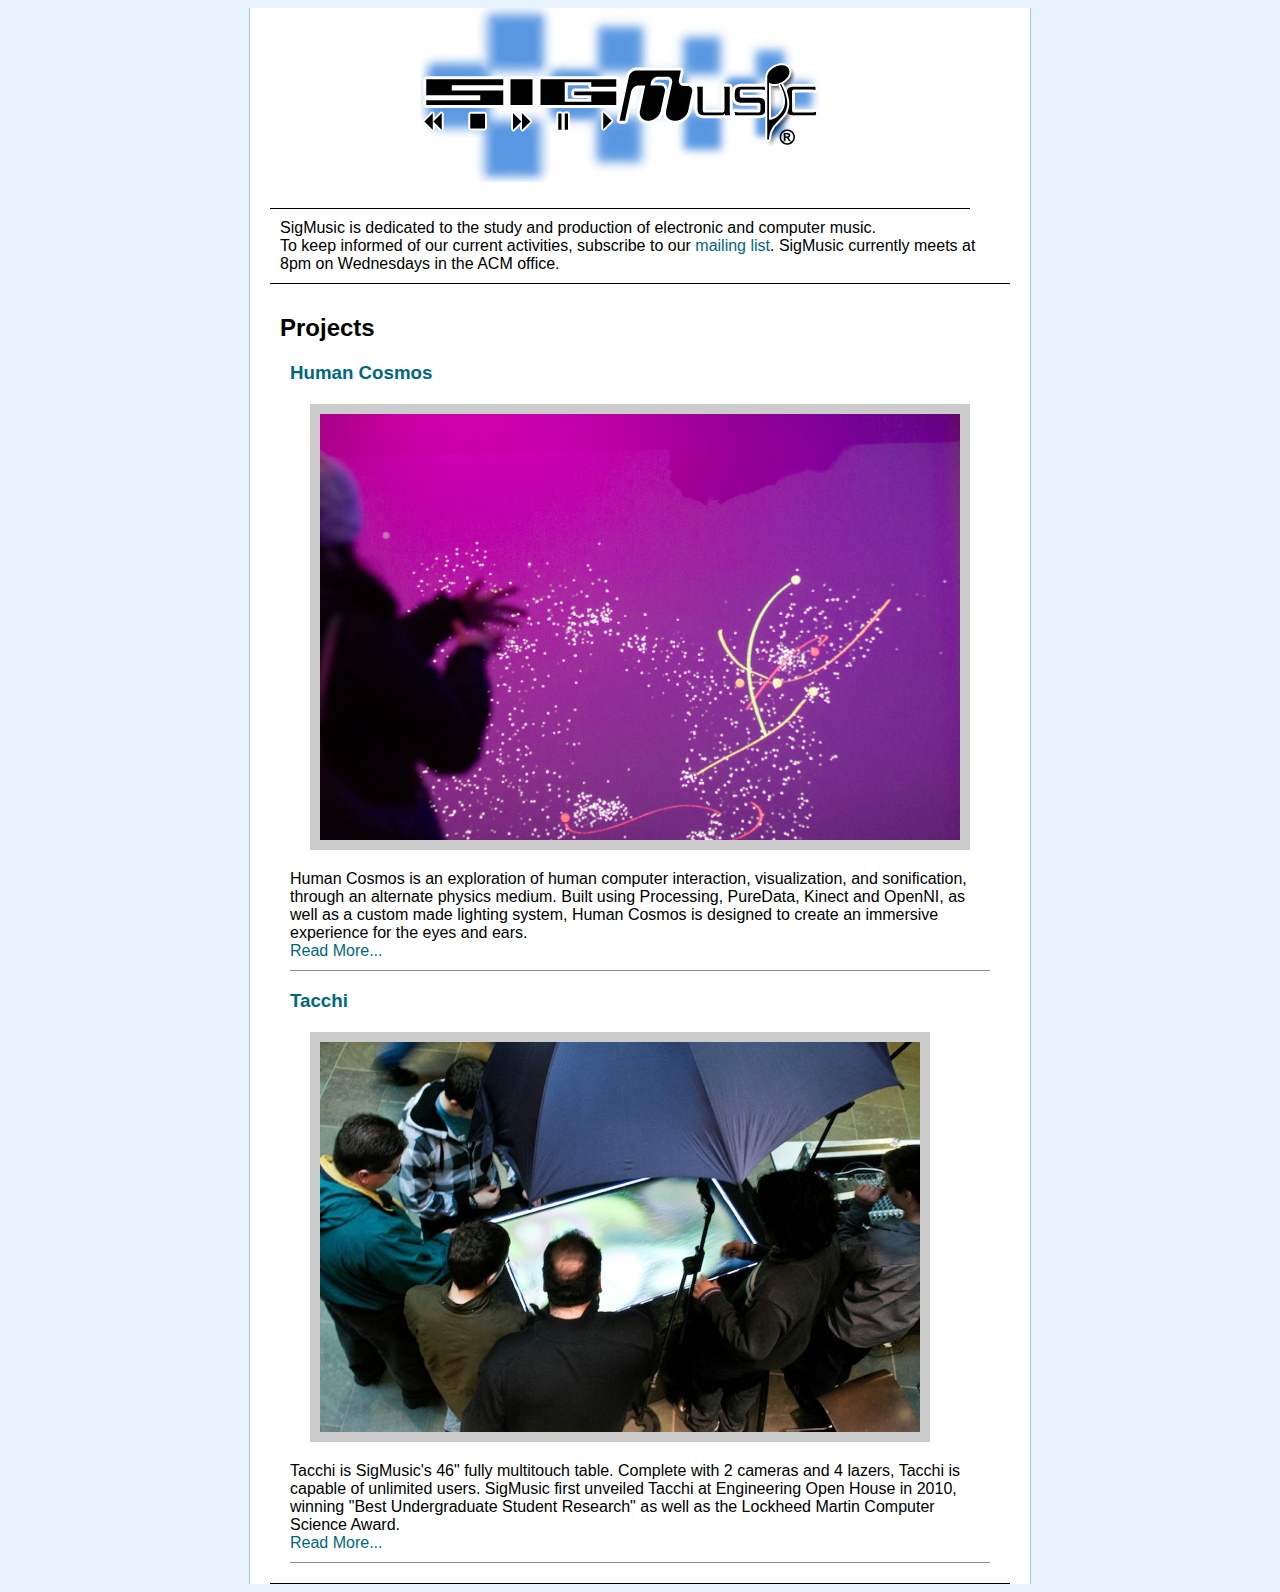
<file: index.html>
<html>

<head>
    <title>SigMusic ACM@UIUC</title>
    <link rel="stylesheet" href="css/style.css" type="text/css" media="screen" />
</head>

<body>
    <div id="page">
        <div id="header">
            <img src="logo.jpg" width="400" height="174" alt="SigMusic">
        </div>
        <div class="topblock">
            SigMusic is dedicated to the study and production of electronic and computer music.
            <br>To keep informed of our current activities, subscribe to our <a href="http://www.acm.uiuc.edu/mailman/listinfo/sigmusic-l">mailing list</a>. SigMusic currently meets at 8pm on Wednesdays in the ACM office.</div>
        <div class="topblock">
            <h2>Projects</h2>
            <div class="block">
                <h3><a href="cosmos">Human Cosmos</a>
                </h3>
                <a href="cosmos">
                    <img src="cosmos/images/forweb/cosmos-8.jpg" class="headerimage" />
                </a>
                Human Cosmos is an exploration of human computer interaction, visualization, and sonification, through an alternate physics medium. Built using Processing, PureData, Kinect and OpenNI, as well as a custom made lighting system, Human Cosmos is designed to create an immersive experience for the eyes and ears.
                <br><a href="cosmos"> Read More...</a> 
            </div>
            <div class="block">
                <h3><a href="tacchi.html">Tacchi</a>
                </h3>
                <a href="tacchi.html">
                    <img src="tacchimedia/tacchi1.jpg" class="headerimage" />
                </a>
                Tacchi is SigMusic's 46" fully multitouch table. Complete with 2 cameras and 4 lazers, Tacchi is capable of unlimited users. SigMusic first unveiled Tacchi at Engineering Open House in 2010, winning "Best Undergraduate Student Research" as well as the Lockheed Martin Computer Science Award.
                <br><a href="tacchi.html"> Read More...</a> 
            </div>
        </div>
    </div>
</body>

</html>
</file>
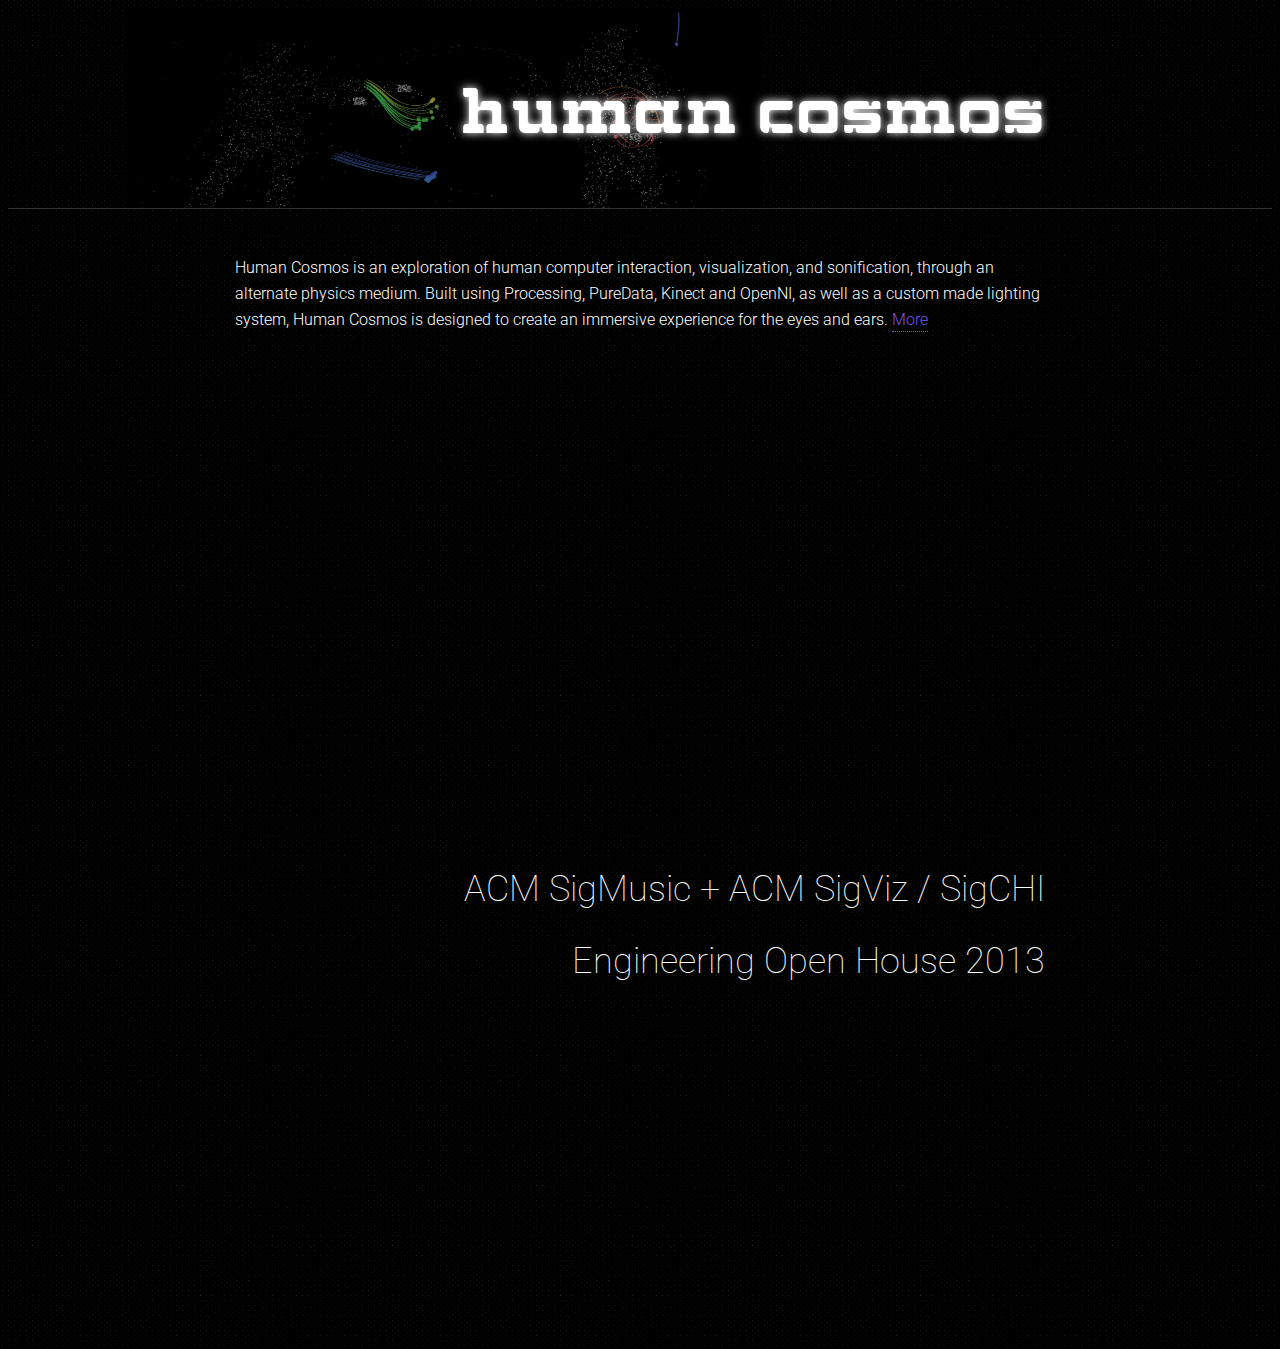
<file: cosmos/index.html>
<!doctype html>
<html>
	<head>
		<title>Human Cosmos - SigMusic ACM@UIUC</title>

		<link href='http://fonts.googleapis.com/css?family=Fenix' rel='stylesheet' type='text/css'>
		<link href='http://fonts.googleapis.com/css?family=Roboto:300,100' rel='stylesheet' type='text/css'>
		<link href="css/lightbox.css" rel="stylesheet" />
		
		<style>
			@font-face {
				font-family: 'saturn_vregular';
				src: url('saturnv-webfont.eot');
				src: url('saturnv-webfont.eot?#iefix') format('embedded-opentype'),
					 url('saturnv-webfont.woff') format('woff'),
					 url('saturnv-webfont.ttf') format('truetype'),
					 url('saturnv-webfont.svg#saturn_vregular') format('svg');
				font-weight: normal;
				font-style: normal;
			}
			body {
				background-color: #000;
				background-image: url('twinkle_twinkle/twinkle_twinkle.png');
				background-repeat: repeat;
				color: #fff;	
			}
			#container {
				margin-left: auto;
				margin-right: auto;
				max-width: 810px;
				padding-left: 90px;
				padding-right: 90px;
			}

			header {
				width: 100%;
				border-bottom: 1px solid rgba(255,255,255,0.2);
				position: relative;
				height: 200px;
			}

			.banner {
				position: absolute;
				left: 50%;
				top: 0;
				margin-left: -514px;
				height: 200px;
				width: 636px;
				border: none;
				display: block;
			}
			
			header h1 {
				position: absolute;
				top: 10px;
				right: 50%;
				margin-right: -405px;
			}

			.title {

				padding-top: 0px;
				padding-bottom: 30px;
			}

			.section {
				padding-top: 30px;
				padding-bottom: 30px;
			}

			#more {
				position: relative;
				-webkit-transition-property: opacity, height; 
				-webkit-transition-duration: 0.8s, 0.5s; 
				margin-top: 0px;
				opacity: 1;
			}
			#more.invisible {
				-webkit-transition-property: opacity, height; 
				-webkit-transition-duration: 0.5s, 0.8s; 
				opacity: 0;
				height: 0px;
			}
			.notransition {
			  -webkit-transition: none !important;
			  -moz-transition: none !important;
			  -o-transition: none !important;
			  -ms-transition: none !important;
			  transition: none !important;
			}

			h1 {
				font-size: 64px;
				font-family: 'saturn_vregular';
				font-weight: normal;
				font-style: normal;
				text-align: right;
				margin: 0;
				margin-bottom: -5px;
				margin-top: 70px;
				text-shadow: 0px 0px 8px #fff;
			}
			h2 {
				font-size:36px;
				font-family: 'Roboto', sans-serif;
				font-weight: 100;
				text-align: right;
			}
			h3 {
				font-size: 28px;
				font-family: 'Roboto', sans-serif;
				font-weight: 100;
				text-align: left;
			}
			p {
				font-size: 16px;
				line-height: 26px;
				font-family: 'Roboto', sans-serif;
				font-weight: 300;
				text-align: left;
			}
			.underline {
				border-bottom: 1px dotted #ffffff;
				padding-bottom: 2px;
			}
			#morelink, #lesslink {
				text-align: right;
				color: #7755EE;
				text-decoration: none;
				border-bottom-color: #7755EE;
			}
			#morelink:hover, #lesslink:hover {
				color: #aaf2fa;
				border-bottom-color: #aaf2fa;
			}
		</style>
	</head>

	<body>
		<header>
			<img class="banner" src="images/cover_3.png">
			<div class="title">
				<h1>human cosmos</h1>
			</div>
		</header>
		<div id="container">
			<div class="section">
				<p>
					Human Cosmos is an exploration of human computer interaction, visualization, and sonification, through an alternate physics medium.
					Built using Processing, PureData, Kinect and OpenNI, as well as a custom made lighting system, Human Cosmos is designed to create an immersive experience for the eyes and ears. <a id="morelink" class="underline" href="#">More</a>
				</p>
				<div id="morewrapper">
					<div id="more" class="invisible">
						<p>
						In this simulation, hands represent sources of gravity, attracting the particles as they drift by, which have a gravitational pull themselves. The participants may employ their gravitational pull to manipulate the particles &#151; from gathering them to scattering them. The body is filled in with another form of particles, who's paths are dictated by an invisible fluid simulation. 
						</p>
						<p>
						In addition to the dynamic visuals projected on the wall, the dangling lights provide the participants with an additional dimension of immersion. The 48 lights correspond to the 48 particles floating on the screen and vary in both color and intensity based on the movement of the particle. 
						</p>
						
						<p>
						The ambient sound is the final component of this experience. Like the lights, the sound effects, namely pitch and timbre, are directly correlated to the movement and the position of the particles. The higher the the particle is on the screen, the higher the pitch will be. Likewise the tonality of the sound will change when the particles are moved left and right.
						</p>
						<p>
							<a href="images/forweb/cosmos-8.jpg" rel="lightbox[gallery]"><img src="images/forweb/thumbs/cosmos-8.jpg"></a>
							<a href="images/forweb/cosmos-6.jpg" rel="lightbox[gallery]"><img src="images/forweb/thumbs/cosmos-6.jpg"></a>
							<a href="images/forweb/cosmos-1.jpg" rel="lightbox[gallery]"><img src="images/forweb/thumbs/cosmos-1.jpg"></a>
							<a href="images/forweb/cosmos-3.jpg" rel="lightbox[gallery]"><img src="images/forweb/thumbs/cosmos-3.jpg"></a>
							<a href="images/forweb/cosmos-5.jpg" rel="lightbox[gallery]"><img src="images/forweb/thumbs/cosmos-5.jpg"></a>
							<a href="images/forweb/cosmos-7.jpg" rel="lightbox[gallery]"><img src="images/forweb/thumbs/cosmos-7.jpg"></a>
							<a href="images/forweb/cosmos-4.jpg" rel="lightbox[gallery]"><img src="images/forweb/thumbs/cosmos-4.jpg"></a>
							<a href="images/forweb/cosmos-2.jpg" rel="lightbox[gallery]"><img src="images/forweb/thumbs/cosmos-2.jpg"></a>
						</p>
						<p>
							<a id="lesslink" class="underline" href="#">Less</a>
						</p>	
					</div>
				</div>
			</div>
			<iframe width="810" height="455" src="http://www.youtube.com/embed/_xtoQRzz5z8" frameborder="0" allowfullscreen></iframe>
			<div class="title">
				<h2>ACM SigMusic + ACM SigViz / SigCHI</h2>
				<h2>Engineering Open House 2013</h2>
			</div>
		</div>

		<!--<script src="//ajax.googleapis.com/ajax/libs/jquery/1.9.1/jquery.min.js"></script>-->
		<script src="//ajax.googleapis.com/ajax/libs/jquery/1.7.2/jquery.min.js"></script>
		<script src="js/jquery-ui-1.8.18.custom.min.js"></script>
		<script src="js/jquery.smooth-scroll.min.js"></script>
		<script src="js/lightbox.js"></script>
		<script type="text/javascript">
			$(function() {
				var moreheight = -1;
				$("#morelink, #lesslink").click(function() {
					var more = $("#more");
					if ( more.hasClass("invisible") == false ) {
						moreheight = more.height();
						more.addClass("notransition");
						more.css("height", moreheight+"px");
						setTimeout(function() {
							more.removeClass("notransition");
							more.css("height", "0px");
							more.toggleClass("invisible");
						}, 50);
						$("#morelink").fadeIn();
						$("#lesslink").fadeOut();
						return false;
					} else if (moreheight > 0) {
						more.css("height", moreheight+"px");
						$("#morelink").fadeOut();
						$("#lesslink").fadeIn();
						more.toggleClass("invisible");
						return false;
					} else if (moreheight == -1) {
						more.addClass("notransition");
						more.css("height", "auto");
						$("#morewrapper").css("height", "0px");
						setTimeout(function() {
							more.removeClass("notransition");
							moreheight = more.height();
							more.css("height", moreheight+"px");
							more.toggleClass("invisible");
							$("#morewrapper").css("height", "auto");
						}, 100);
						$("#morelink").fadeOut();
						$("#lesslink").fadeIn();
						return false;
					}

				});
			});

		</script>
	</body>
</html>
</file>
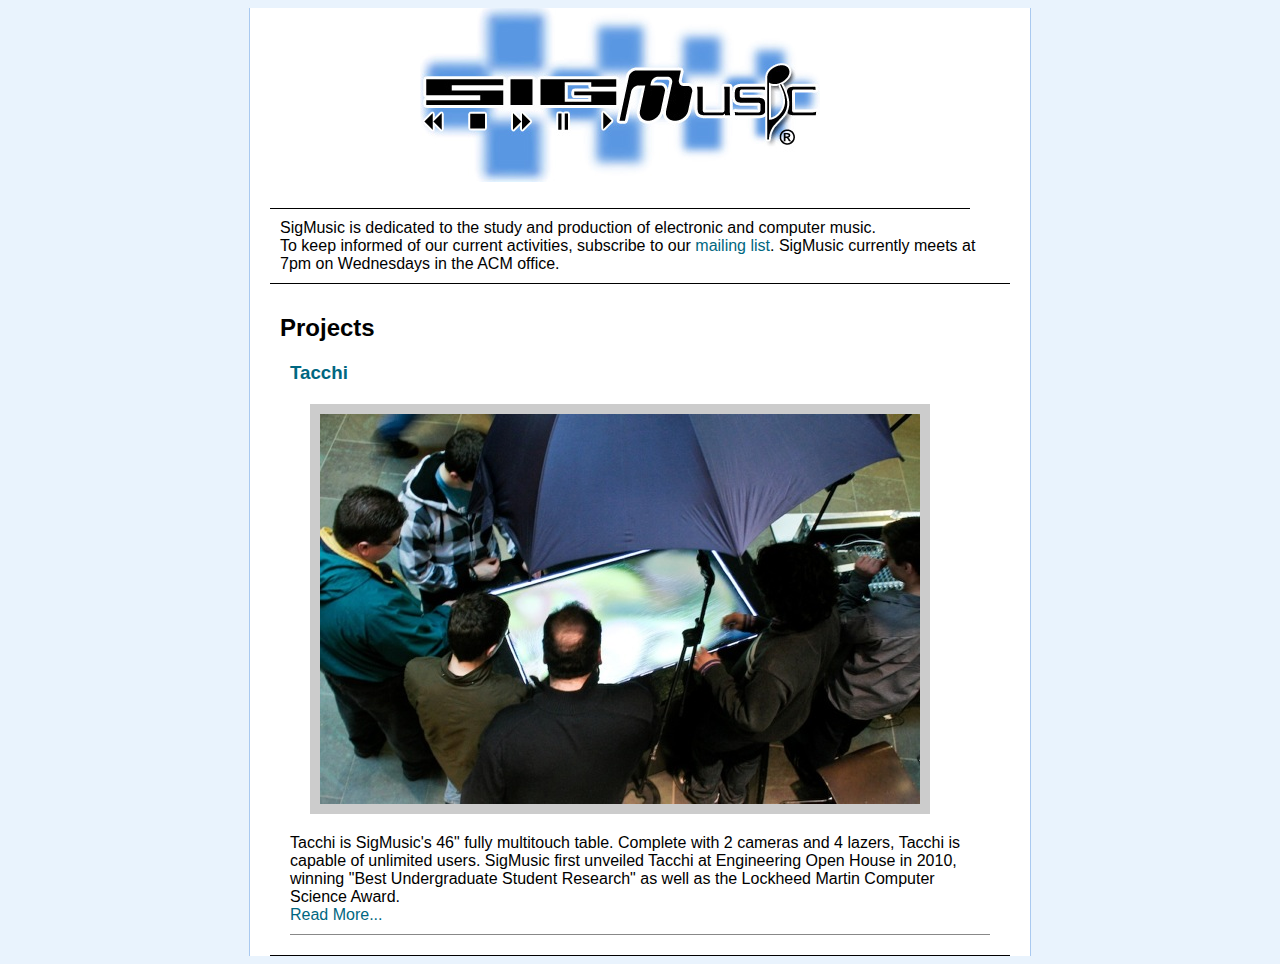
<file: indexnew.html>
<html>
<head>
<title>SigMusic ACM@UIUC</title>
<link rel="stylesheet" href="css/style.css" type="text/css" media="screen" />
</head>
<body>
    <div id="page">
        <div id="header"><img src="logo.jpg" width="400" height="174" alt="SigMusic"></div>
        <div class="topblock">
            SigMusic is dedicated to the study and production of electronic and computer music. <br>To keep informed of our current activities, subscribe to our <a href="http://www.acm.uiuc.edu/mailman/listinfo/sigmusic-l">mailing list</a>.  
            SigMusic currently meets at 7pm on Wednesdays in the ACM office.</div>
        <div class="topblock"><h2>Projects</h2>
            <div class="block"><h3><a href="tacchi.html">Tacchi</a></h3>
                <a href="tacchi.html"><img src="tacchimedia/tacchi1.jpg" class="headerimage" /></a>
                Tacchi is SigMusic's 46" fully multitouch table.  Complete with 2 cameras and 4 lazers, Tacchi is capable of unlimited users. SigMusic first unveiled Tacchi at Engineering Open House in 2010, winning "Best Undergraduate Student Research" as well as the Lockheed Martin Computer Science Award. 
                <br><a href="tacchi.html"> Read More...</a> 
        </div>
    </div>
</body>
</html>
</file>
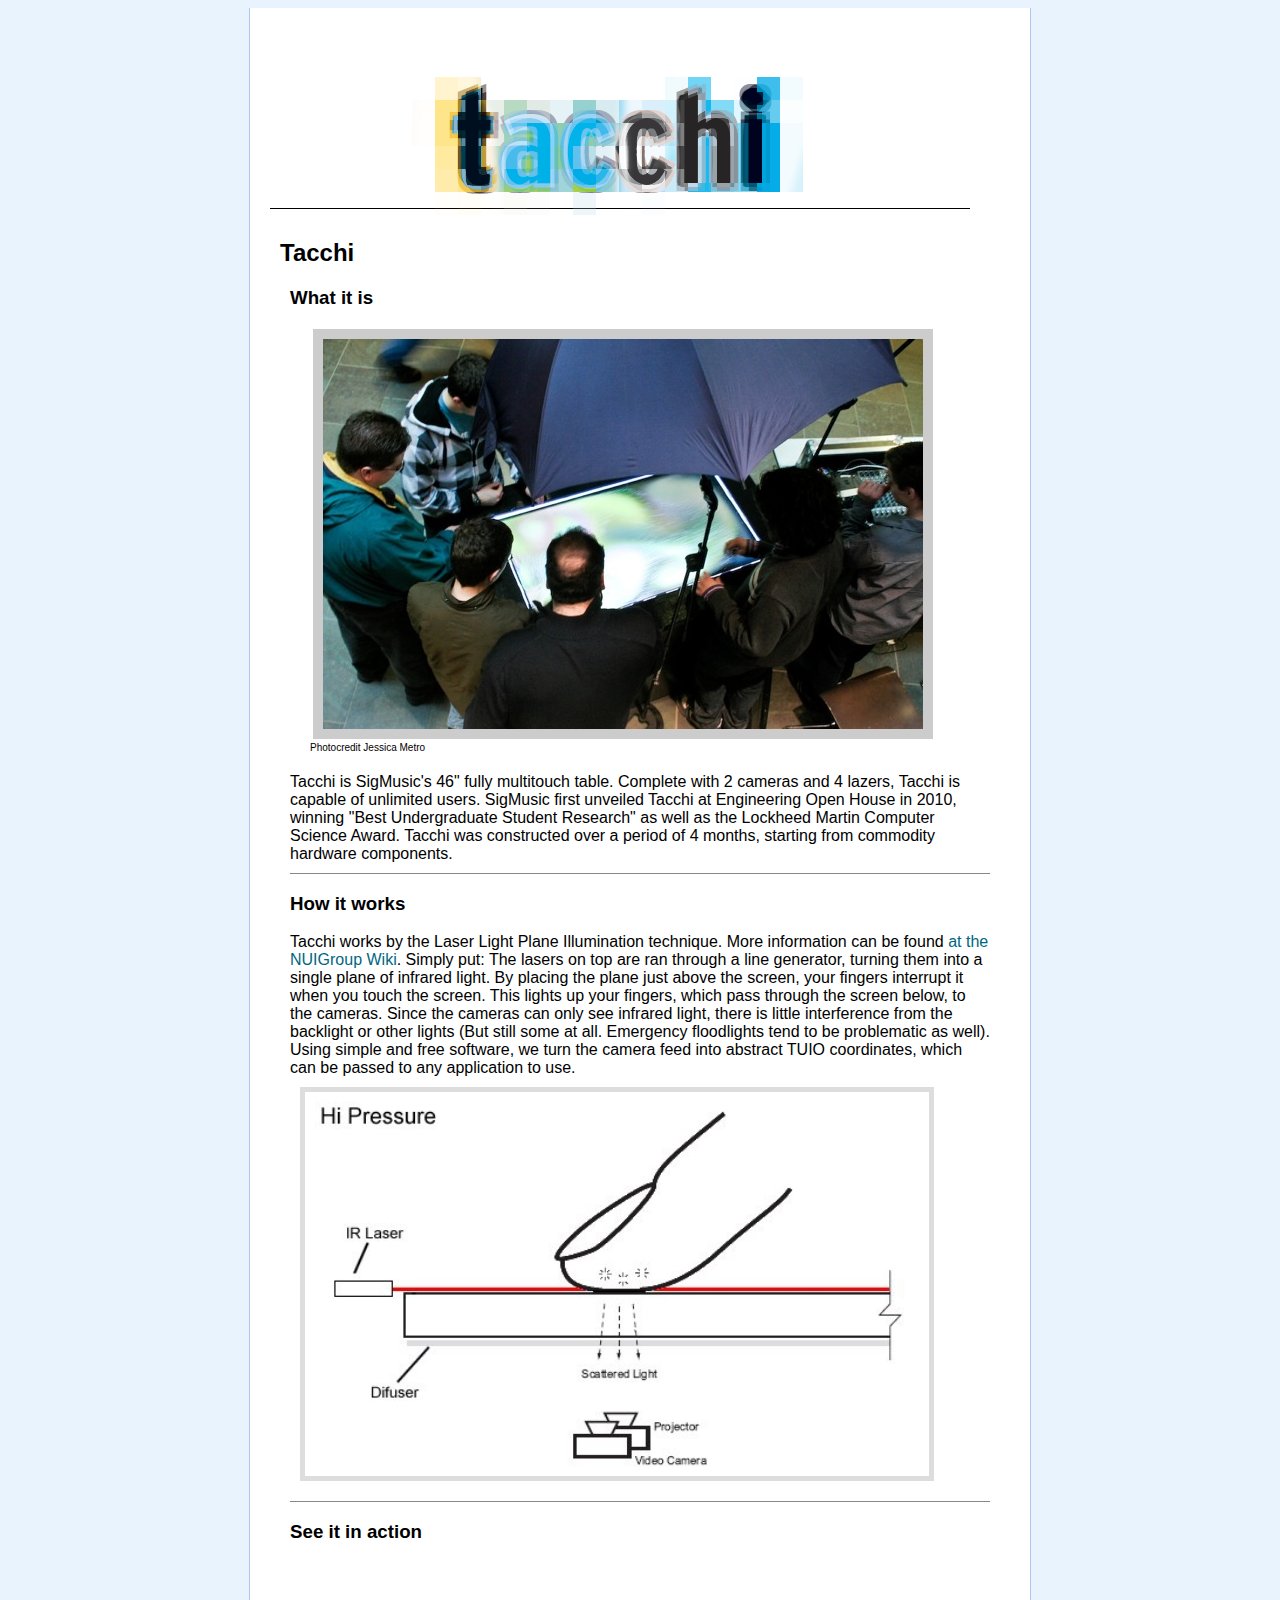
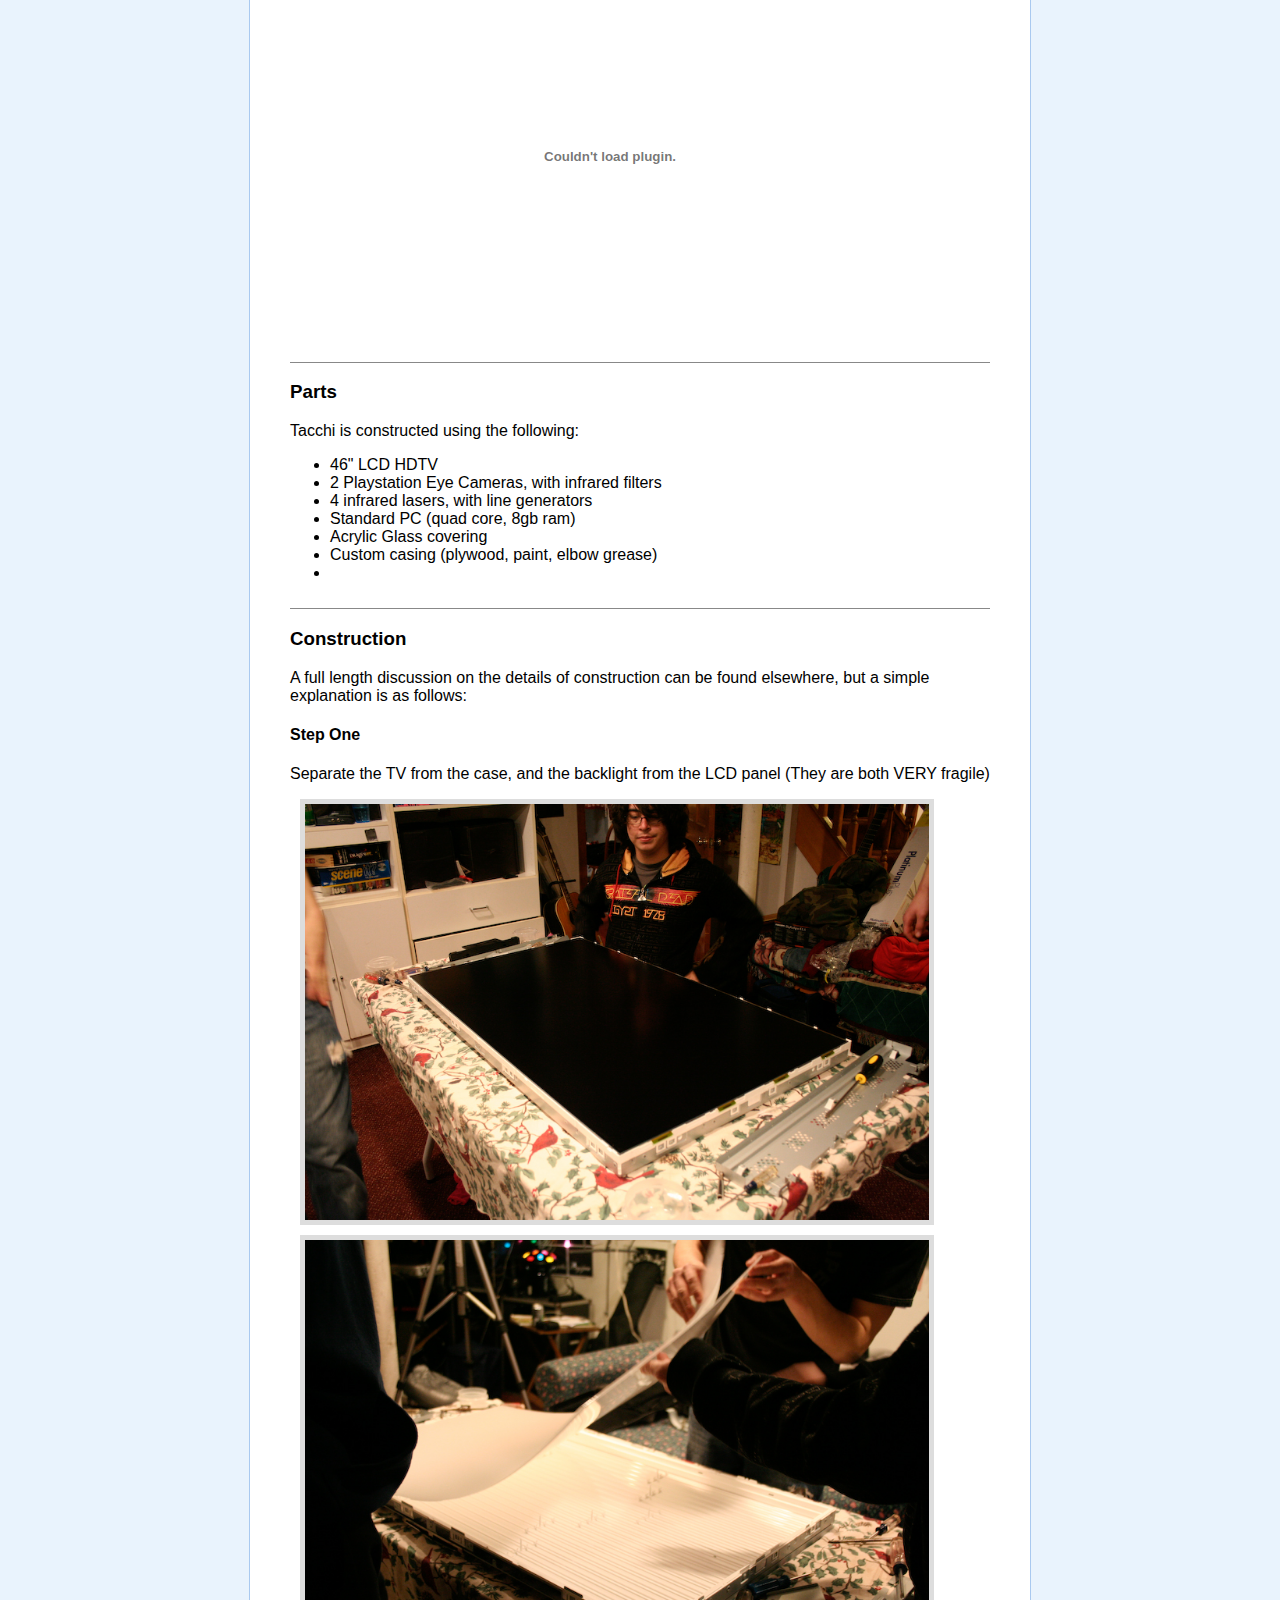
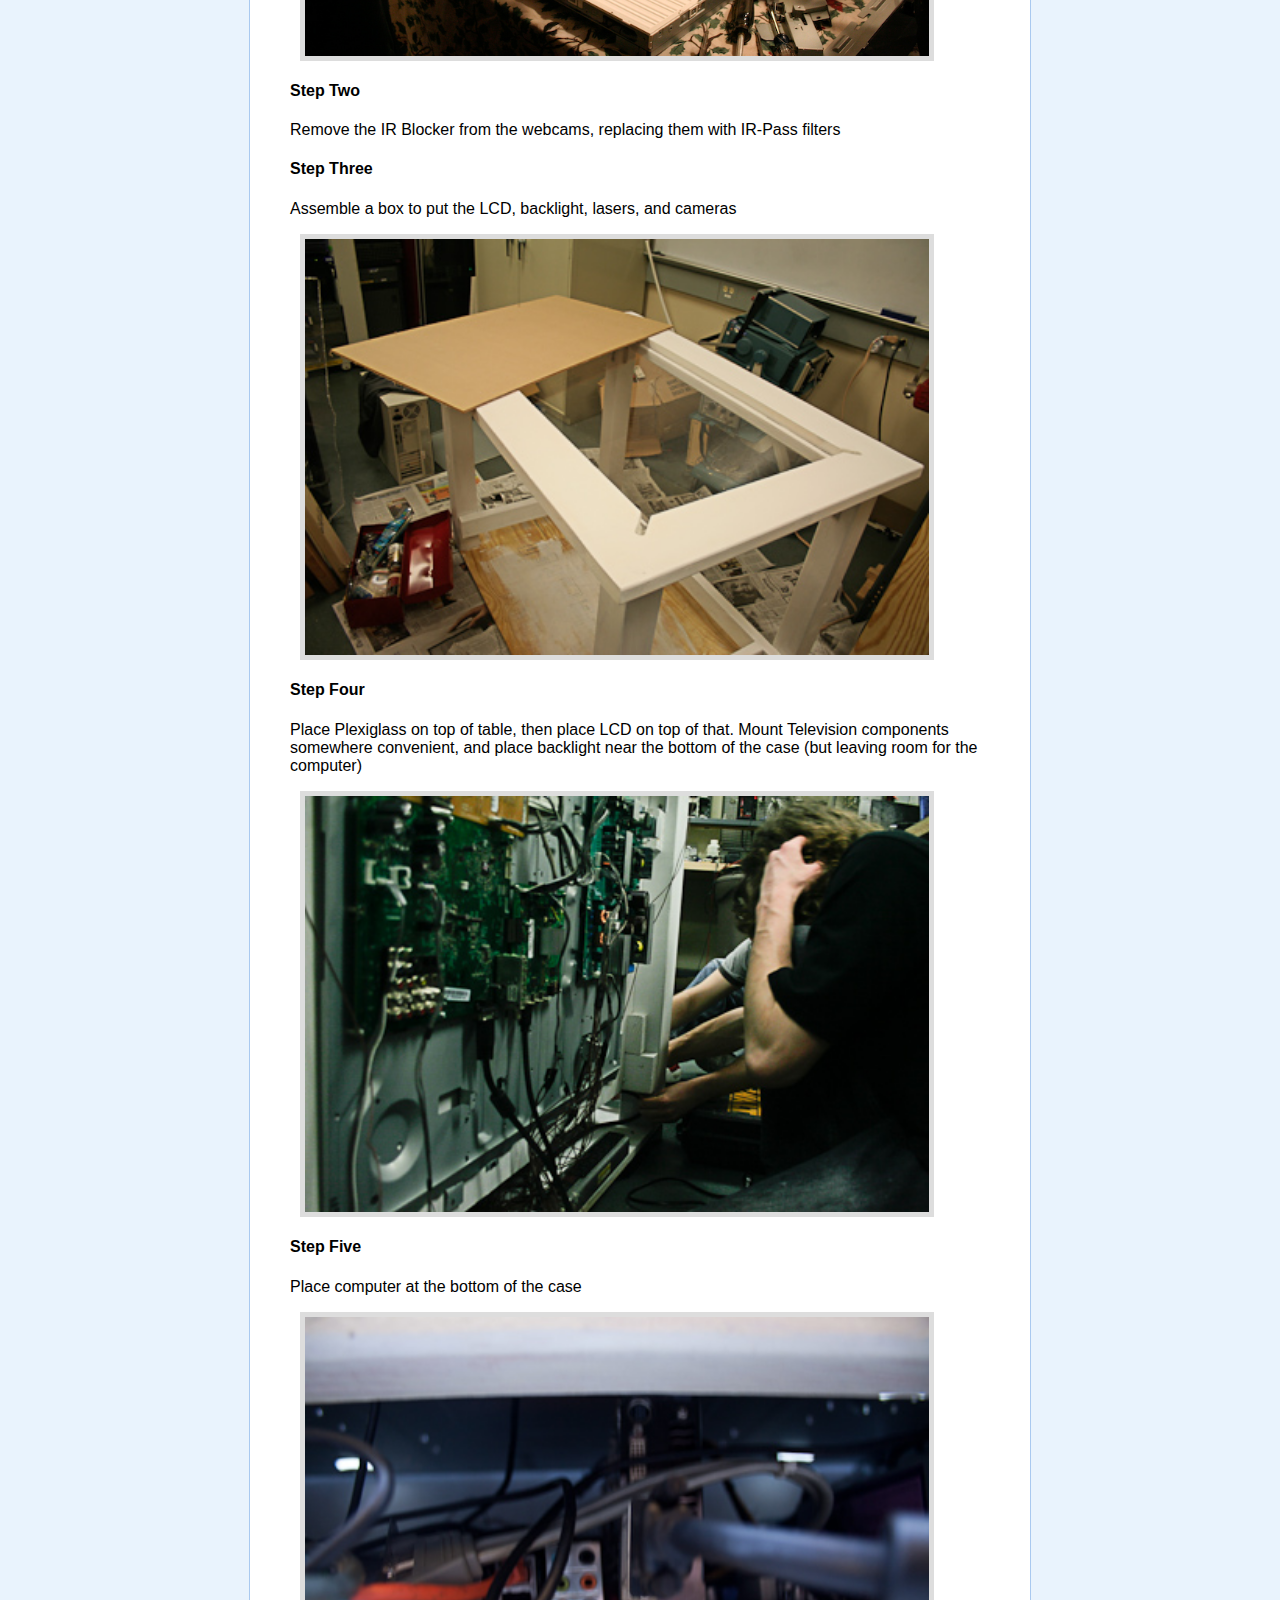
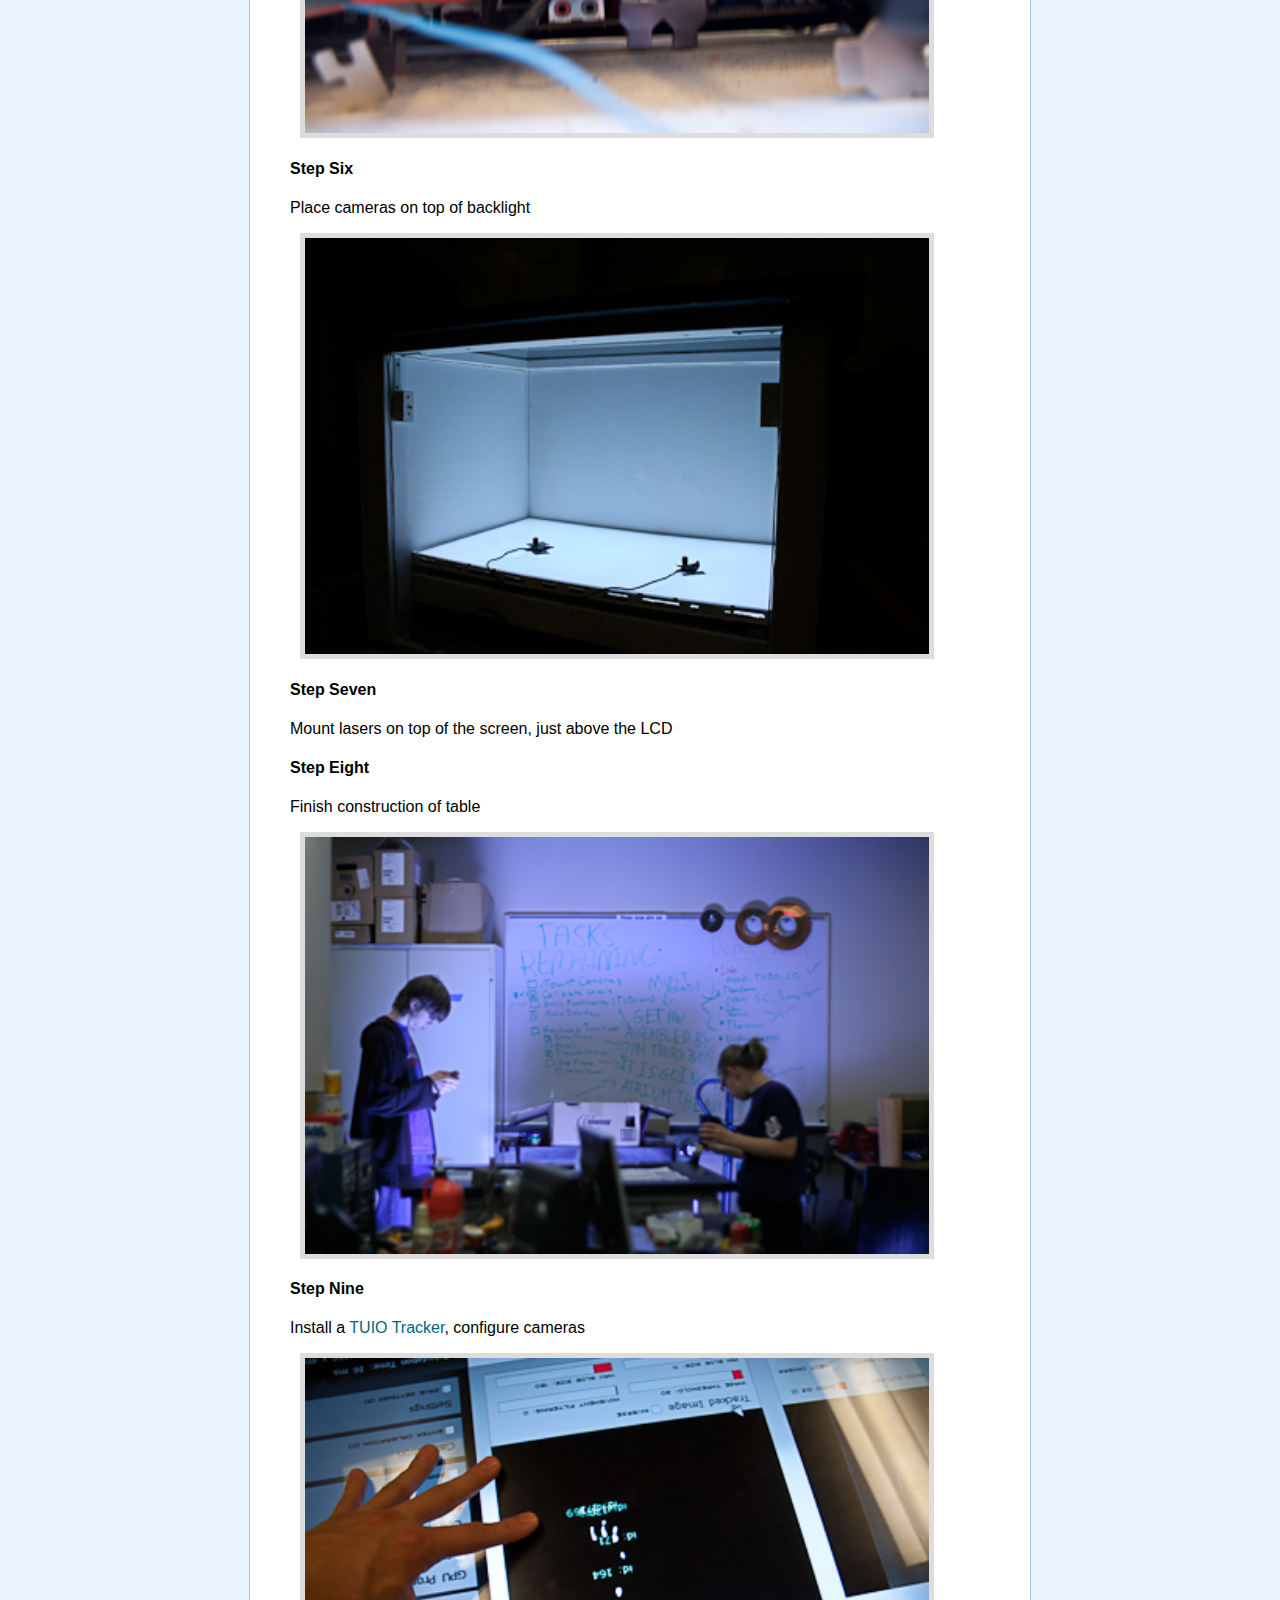
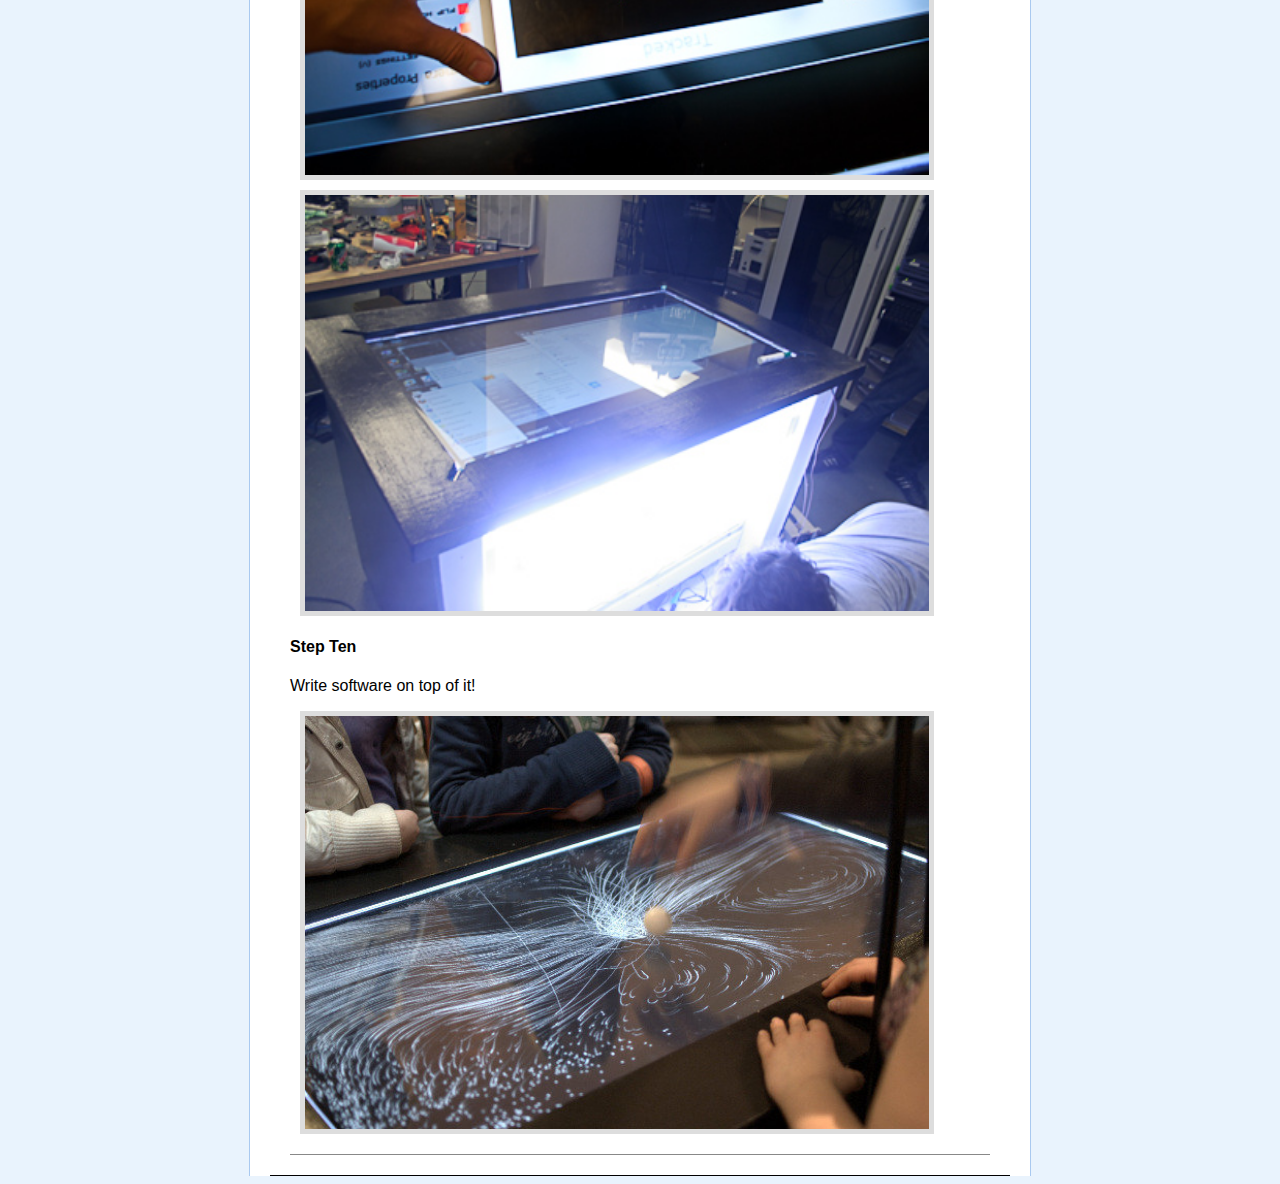
<file: tacchi.html>
<html>
<head>
<title>Tacchi - SigMusic ACM@UIUC</title>
<link rel="stylesheet" href="css/style.css" type="text/css" media="screen" />
</head>
<body>
    <div id="page">
        <div id="header"><a href="/sigmusic/"><img src="tacchimedia/tacchi3.png" alt="SigMusic"></a></div>
        <div class="topblock"><h2>Tacchi</h2>
            <div class="block"><h3>What it is</h3>
                <div id="headerblock" style="margin: 20px;">
                    <img src="tacchimedia/tacchi1.jpg" class="headerimage" style="margin: 3px" />
                    <span style="text-align: right; font-size: 10px;">Photocredit Jessica Metro</span>
                </div>
                Tacchi is SigMusic's 46" fully multitouch table.  Complete with 2 cameras and 4 lazers, Tacchi is capable of unlimited users. SigMusic first unveiled Tacchi at Engineering Open House in 2010, winning "Best Undergraduate Student Research" as well as the Lockheed Martin Computer Science Award.  Tacchi was constructed over a period of 4 months, starting from commodity hardware components.        </div> 
            <div class="block"><h3>How it works</h3>
                Tacchi works by the Laser Light Plane Illumination technique.  More information can be found <a href="http://wiki.nuigroup.com/Laser_Light_Plane_Illumination_(LLP)">at the NUIGroup Wiki</a>.  Simply put: The lasers on top are ran through a line generator, turning them into a single plane of infrared light.  By placing the plane just above the screen, your fingers interrupt it when you touch the screen.  This lights up your fingers, which pass through the screen below, to the cameras.  Since the cameras can only see infrared light, there is little interference from the backlight or other lights (But still some at all.  Emergency floodlights tend to be problematic as well).  Using simple and free software, we turn the camera feed into abstract TUIO coordinates, which can be passed to any application to use.

                <img src="tacchimedia/Llp1.jpg" width="624" class="blockimage" />
            </div>
            <div class="block"><h3>See it in action</h3>
                <object style="height: 390px; width: 640px"><param name="movie" value="http://www.youtube.com/v/wi_88mx83CE?version=3"><param name="allowFullScreen" value="true"><param name="allowScriptAccess" value="always"><embed src="http://www.youtube.com/v/wi_88mx83CE?version=3" type="application/x-shockwave-flash" allowfullscreen="true" allowScriptAccess="always" width="640" height="390"></object>
            </div>
            <div class="block"><h3>Parts</h3>
                Tacchi is constructed using the following:
                <ul><li>46" LCD HDTV</li>
                    <li>2 Playstation Eye Cameras, with infrared filters </li>
                    <li>4 infrared lasers, with line generators</li>
                    <li>Standard PC (quad core, 8gb ram)</li>
                    <li>Acrylic Glass covering</li>
                    <li>Custom casing (plywood, paint, elbow grease)<li>
                </ul>
            </div>

            <div class="block"><h3>Construction</h3>
                A full length discussion on the details of construction can be found elsewhere, but a simple explanation is as follows:
                <br>
                <p><h4>Step One</h4> Separate the TV from the case, and the backlight from the LCD panel (They are both VERY fragile)
                </p>
                <img src="tacchimedia/tacchi-31.jpg" width="624" class="blockimage" />
                <img src="tacchimedia/tacchi-35.jpg" width="624" class="blockimage" />
                <p><h4>Step Two</h4>Remove the IR Blocker from the webcams, replacing them with IR-Pass filters 
                </p>
                <p><h4>Step Three</h4>Assemble a box to put the LCD, backlight, lasers, and cameras 
                </p>
                <img src="tacchimedia/makignit/tacchi-100.jpg" width="624" class="blockimage" />
                <p><h4>Step Four</h4>Place Plexiglass on top of table, then place LCD on top of that.  Mount Television components somewhere convenient, and place backlight near the bottom of the case (but leaving room for the computer) 
                </p>
                <img src="tacchimedia/makignit/tacchi-102.jpg" width="624" class="blockimage" />
                <p><h4>Step Five</h4>Place computer at the bottom of the case
                </p>
                <img src="tacchimedia/makignit/tacchi-105.jpg" width="624" class="blockimage" />
                <p><h4>Step Six</h4>Place cameras on top of backlight
                </p>
                <img src="tacchimedia/makignit/tacchi-104.jpg" width="624" class="blockimage" />
                <p><h4>Step Seven</h4>Mount lasers on top of the screen, just above the LCD
                </p>
                <p><h4>Step Eight</h4>Finish construction of table
                </p>
                <img src="tacchimedia/makignit/tacchi-101.jpg" width="624" class="blockimage" />
                <p><h4>Step Nine</h4>Install a <a href="http://www.tuio.org/?software">TUIO Tracker</a>, configure cameras
                </p>
                <img src="tacchimedia/makignit/tacchi-106.jpg" width="624" class="blockimage" />
                <img src="tacchimedia/makignit/tacchi-103.jpg" width="624" class="blockimage" />

                <p><h4>Step Ten</h4>Write software on top of it!
                </p>
                <img src="tacchimedia/dan_freedman_2.jpg" width="624" class="blockimage" />
            </div>

        </div>
    </div>
</body>
</html>
</file>
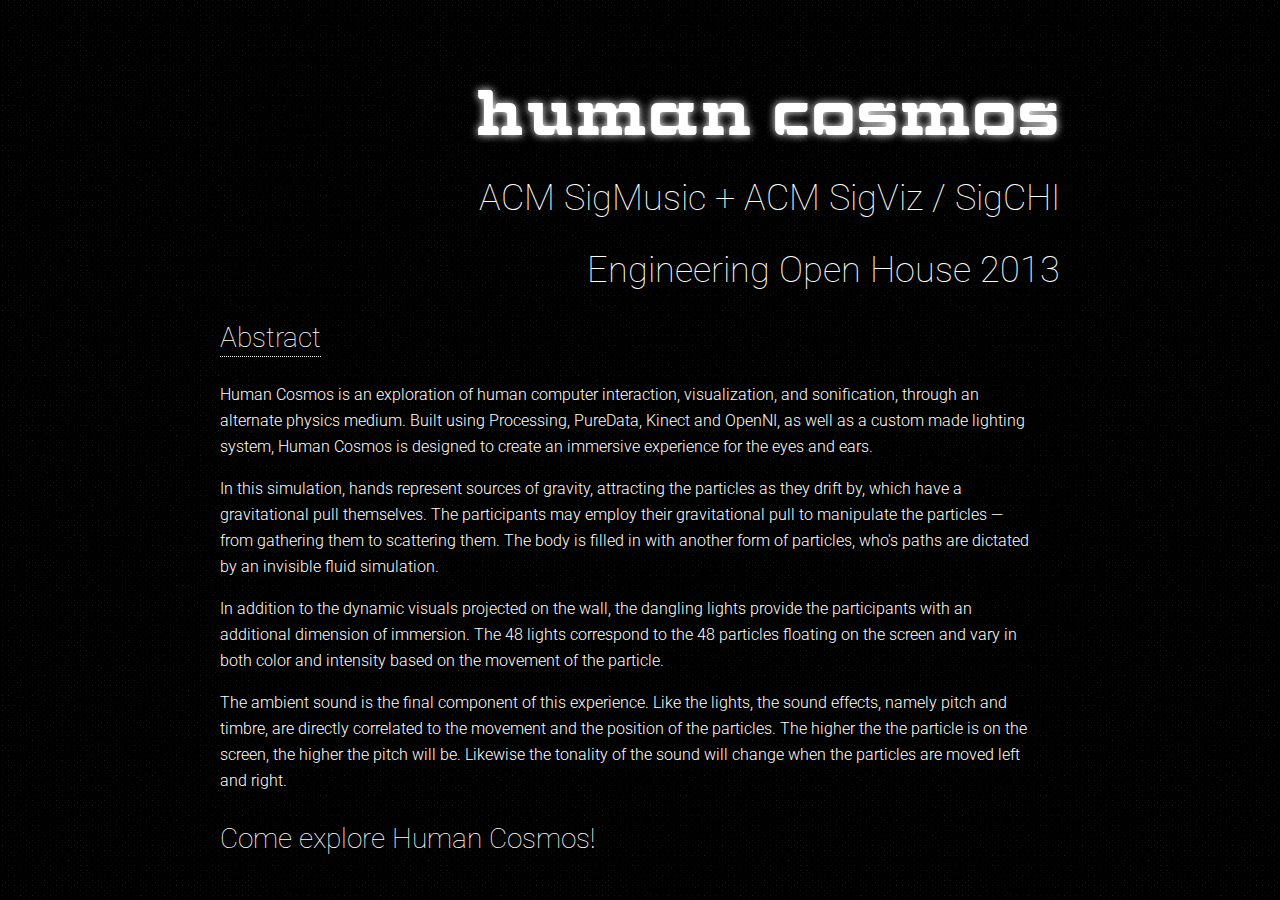
<file: cosmos/exhibit.html>
<!doctype html>
<html>
	<head>
		<link href='http://fonts.googleapis.com/css?family=Fenix' rel='stylesheet' type='text/css'>
		<link href='http://fonts.googleapis.com/css?family=Roboto:300,100' rel='stylesheet' type='text/css'>
		
		<style>
			@font-face {
				font-family: 'saturn_vregular';
				src: url('saturnv-webfont.eot');
				src: url('saturnv-webfont.eot?#iefix') format('embedded-opentype'),
					 url('saturnv-webfont.woff') format('woff'),
					 url('saturnv-webfont.ttf') format('truetype'),
					 url('saturnv-webfont.svg#saturn_vregular') format('svg');
				font-weight: normal;
				font-style: normal;
			}
			body {
				background-color: #000;
				background-image: url('twinkle_twinkle/twinkle_twinkle.png');
				background-repeat: repeat;
				color: #fff;	
			}
			#container {
				margin-left: auto;
				margin-right: auto;
				max-width: 1020px;
			}
			h1 {
				font-size: 64px;
				font-family: 'saturn_vregular';
				font-weight: normal;
				font-style: normal;
				text-align: right;
				margin-right: 90px;
				margin-top: 90px;
				margin-bottom: -5px;
				text-shadow: 0px 0px 8px #fff;
			}
			h2 {
				font-size:36px;
				font-family: 'Roboto', sans-serif;
				font-weight: 100;
				text-align: right;
				margin-right: 90px;
			}
			h3 {
				font-size: 28px;
				font-family: 'Roboto', sans-serif;
				font-weight: 100;
				text-align: left;
				margin-left: 90px;
			}
			p {
				font-size: 16px;
				line-height: 26px;
				font-family: 'Roboto', sans-serif;
				font-weight: 300;
				text-align: left;
				margin-left: 90px;
				margin-right: 120px;
			}
			.underline {
				border-bottom: 1px dotted #ffffff;
				padding-bottom: 2px;
			}
		</style>
	</head>

	<body>
		<div id="container">
			<h1>human cosmos</h1>
			<h2>ACM SigMusic + ACM SigViz / SigCHI</h2>
			<h2>Engineering Open House 2013</h2>
			<h3><span class="underline">Abstract</span></h3>
			<p>
			Human Cosmos is an exploration of human computer interaction, visualization, and sonification, through an alternate physics medium.
			Built using Processing, PureData, Kinect and OpenNI, as well as a custom made lighting system, Human Cosmos is designed to create an immersive experience for the eyes and ears.
			</p>
			<p>
			In this simulation, hands represent sources of gravity, attracting the particles as they drift by, which have a gravitational pull themselves. The participants may employ their gravitational pull to manipulate the particles &#151; from gathering them to scattering them. The body is filled in with another form of particles, who's paths are dictated by an invisible fluid simulation. 
			
			</p>
			<p>
			In addition to the dynamic visuals projected on the wall, the dangling lights provide the participants with an additional dimension of immersion. The 48 lights correspond to the 48 particles floating on the screen and vary in both color and intensity based on the movement of the particle. 
			</p>
			
			<p>
			The ambient sound is the final component of this experience. Like the lights, the sound effects, namely pitch and timbre, are directly correlated to the movement and the position of the particles. The higher the the particle is on the screen, the higher the pitch will be. Likewise the tonality of the sound will change when the particles are moved left and right.
			</p>
			<h3>Come explore Human Cosmos!</h3>
		</div>
	</body>
</html>
</file>
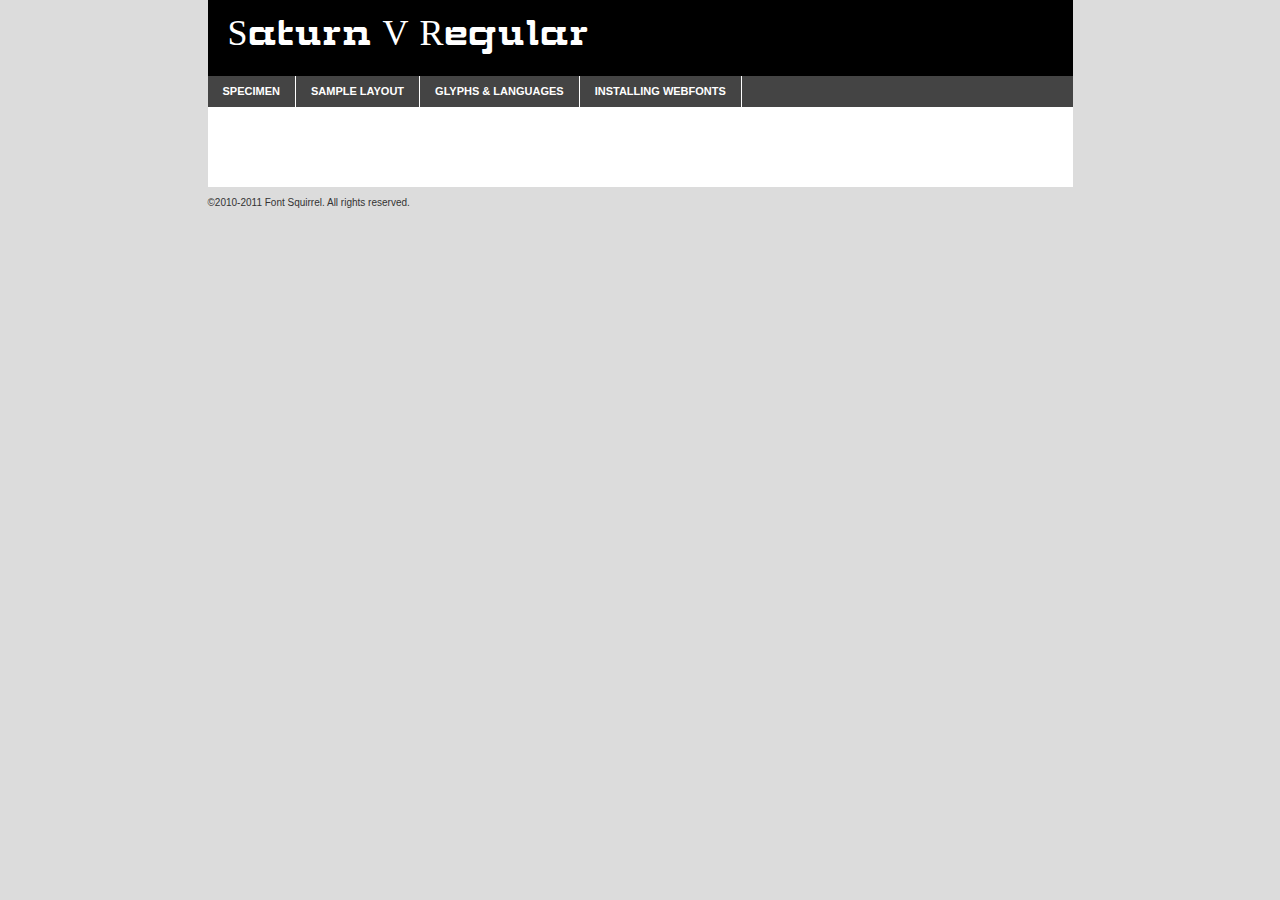
<file: cosmos/saturnv-demo.html>
<!DOCTYPE html PUBLIC "-//W3C//DTD XHTML 1.0 Transitional//EN"
	"http://www.w3.org/TR/xhtml1/DTD/xhtml1-transitional.dtd">

<html xmlns="http://www.w3.org/1999/xhtml" xml:lang="en" lang="en">
<head>
	<meta http-equiv="Content-Type" content="text/html; charset=utf-8" />
	<script src="http://ajax.googleapis.com/ajax/libs/jquery/1.7.2/jquery.min.js" type="text/javascript" charset="utf-8"></script>
	<script src="specimen_files/easytabs.js" type="text/javascript" charset="utf-8"></script>
	<link rel="stylesheet" href="specimen_files/specimen_stylesheet.css" type="text/css" charset="utf-8" />
	<link rel="stylesheet" href="stylesheet.css" type="text/css" charset="utf-8" />

	<style type="text/css">
					body{
				font-family: 'saturn_vregular';
							}
		</style>

	<title>Saturn V Regular Specimen</title>
	
	
	<script type="text/javascript" charset="utf-8">
		$(document).ready(function() {
			$('#container').easyTabs({defaultContent:1});
		});
	</script>
</head>

<body>
<div id="container">
	<div id="header">
		Saturn V Regular	</div>
	<ul class="tabs">
		<li><a href="#specimen">Specimen</a></li>
		<li><a href="#layout">Sample Layout</a></li>
				<li><a href="#glyphs">Glyphs &amp; Languages</a></li>
		<li><a href="#installing">Installing Webfonts</a></li>
		
	</ul>
	
	<div id="main_content">

		
			<div id="specimen">
		
				<div class="section">
					<div class="grid12 firstcol">
						<div class="huge">AaBb</div>
					</div>
				</div>
		
				<div class="section">
					<div class="glyph_range">A&#x200B;B&#x200b;C&#x200b;D&#x200b;E&#x200b;F&#x200b;G&#x200b;H&#x200b;I&#x200b;J&#x200b;K&#x200b;L&#x200b;M&#x200b;N&#x200b;O&#x200b;P&#x200b;Q&#x200b;R&#x200b;S&#x200b;T&#x200b;U&#x200b;V&#x200b;W&#x200b;X&#x200b;Y&#x200b;Z&#x200b;a&#x200b;b&#x200b;c&#x200b;d&#x200b;e&#x200b;f&#x200b;g&#x200b;h&#x200b;i&#x200b;j&#x200b;k&#x200b;l&#x200b;m&#x200b;n&#x200b;o&#x200b;p&#x200b;q&#x200b;r&#x200b;s&#x200b;t&#x200b;u&#x200b;v&#x200b;w&#x200b;x&#x200b;y&#x200b;z&#x200b;1&#x200b;2&#x200b;3&#x200b;4&#x200b;5&#x200b;6&#x200b;7&#x200b;8&#x200b;9&#x200b;0&#x200b;&amp;&#x200b;.&#x200b;,&#x200b;?&#x200b;!&#x200b;&#64;&#x200b;(&#x200b;)&#x200b;#&#x200b;$&#x200b;%&#x200b;*&#x200b;+&#x200b;-&#x200b;=&#x200b;:&#x200b;;</div>
				</div>
				<div class="section">
					<div class="grid12 firstcol">
						<table class="sample_table">
							<tr><td>10</td><td class="size10">abcdefghijklmnopqrstuvwxyzABCDEFGHIJKLMNOPQRSTUVWXYZ0123456789abcdefghijklmnopqrstuvwxyzABCDEFGHIJKLMNOPQRSTUVWXYZ0123456789abcdefghijklmnopqrstuvwxyzABCDEFGHIJKLMNOPQRSTUVWXYZ</td></tr>
							<tr><td>11</td><td class="size11">abcdefghijklmnopqrstuvwxyzABCDEFGHIJKLMNOPQRSTUVWXYZ0123456789abcdefghijklmnopqrstuvwxyzABCDEFGHIJKLMNOPQRSTUVWXYZ0123456789abcdefghijklmnopqrstuvwxyzABCDEFGHIJKLMNOPQRSTUVWXYZ</td></tr>
							<tr><td>12</td><td class="size12">abcdefghijklmnopqrstuvwxyzABCDEFGHIJKLMNOPQRSTUVWXYZ0123456789abcdefghijklmnopqrstuvwxyzABCDEFGHIJKLMNOPQRSTUVWXYZ0123456789abcdefghijklmnopqrstuvwxyzABCDEFGHIJKLMNOPQRSTUVWXYZ</td></tr>
							<tr><td>13</td><td class="size13">abcdefghijklmnopqrstuvwxyzABCDEFGHIJKLMNOPQRSTUVWXYZ0123456789abcdefghijklmnopqrstuvwxyzABCDEFGHIJKLMNOPQRSTUVWXYZ0123456789abcdefghijklmnopqrstuvwxyzABCDEFGHIJKLMNOPQRSTUVWXYZ</td></tr>
							<tr><td>14</td><td class="size14">abcdefghijklmnopqrstuvwxyzABCDEFGHIJKLMNOPQRSTUVWXYZ0123456789abcdefghijklmnopqrstuvwxyzABCDEFGHIJKLMNOPQRSTUVWXYZ0123456789abcdefghijklmnopqrstuvwxyzABCDEFGHIJKLMNOPQRSTUVWXYZ</td></tr>
							<tr><td>16</td><td class="size16">abcdefghijklmnopqrstuvwxyzABCDEFGHIJKLMNOPQRSTUVWXYZ0123456789abcdefghijklmnopqrstuvwxyzABCDEFGHIJKLMNOPQRSTUVWXYZ</td></tr>
							<tr><td>18</td><td class="size18">abcdefghijklmnopqrstuvwxyzABCDEFGHIJKLMNOPQRSTUVWXYZ0123456789abcdefghijklmnopqrstuvwxyzABCDEFGHIJKLMNOPQRSTUVWXYZ</td></tr>
							<tr><td>20</td><td class="size20">abcdefghijklmnopqrstuvwxyzABCDEFGHIJKLMNOPQRSTUVWXYZ0123456789abcdefghijklmnopqrstuvwxyzABCDEFGHIJKLMNOPQRSTUVWXYZ</td></tr>
							<tr><td>24</td><td class="size24">abcdefghijklmnopqrstuvwxyzABCDEFGHIJKLMNOPQRSTUVWXYZ0123456789abcdefghijklmnopqrstuvwxyzABCDEFGHIJKLMNOPQRSTUVWXYZ</td></tr>
							<tr><td>30</td><td class="size30">abcdefghijklmnopqrstuvwxyzABCDEFGHIJKLMNOPQRSTUVWXYZ0123456789abcdefghijklmnopqrstuvwxyzABCDEFGHIJKLMNOPQRSTUVWXYZ</td></tr>
							<tr><td>36</td><td class="size36">abcdefghijklmnopqrstuvwxyzABCDEFGHIJKLMNOPQRSTUVWXYZ0123456789abcdefghijklmnopqrstuvwxyzABCDEFGHIJKLMNOPQRSTUVWXYZ</td></tr>
							<tr><td>48</td><td class="size48">abcdefghijklmnopqrstuvwxyzABCDEFGHIJKLMNOPQRSTUVWXYZ0123456789abcdefghijklmnopqrstuvwxyzABCDEFGHIJKLMNOPQRSTUVWXYZ</td></tr>
							<tr><td>60</td><td class="size60">abcdefghijklmnopqrstuvwxyzABCDEFGHIJKLMNOPQRSTUVWXYZ0123456789abcdefghijklmnopqrstuvwxyzABCDEFGHIJKLMNOPQRSTUVWXYZ</td></tr>
							<tr><td>72</td><td class="size72">abcdefghijklmnopqrstuvwxyzABCDEFGHIJKLMNOPQRSTUVWXYZ0123456789abcdefghijklmnopqrstuvwxyzABCDEFGHIJKLMNOPQRSTUVWXYZ</td></tr>
							<tr><td>90</td><td class="size90">abcdefghijklmnopqrstuvwxyzABCDEFGHIJKLMNOPQRSTUVWXYZ0123456789abcdefghijklmnopqrstuvwxyzABCDEFGHIJKLMNOPQRSTUVWXYZ</td></tr>
						</table>
				
					</div>
			
				</div>
		
		
		
								<div class="section" id="bodycomparison">


										<div id="xheight">
				<div class="fontbody">&#xE000;&#xE000;&#xE000;&#xE000;&#xE000;&#xE000;&#xE000;&#xE000;&#xE000;&#xE000;&#xE000;&#xE000;&#xE000;&#xE000;&#xE000;&#xE000;&#xE000;&#xE000;&#xE000;&#xE000;&#xE000;&#xE000;&#xE000;&#xE000;&#xE000;&#xE000;&#xE000;&#xE000;&#xE000;&#xE000;&#xE000;&#xE000;&#xE000;&#xE000;&#xE000;&#xE000;&#xE000;&#xE000;&#xE000;&#xE000;&#xE000;&#xE000;&#xE000;&#xE000;&#xE000;&#xE000;&#xE000;&#xE000;&#xE000;&#xE000;&#xE000;&#xE000;&#xE000;&#xE000;&#xE000;&#xE000;&#xE000;&#xE000;&#xE000;&#xE000;&#xE000;&#xE000;&#xE000;&#xE000;&#xE000;&#xE000;&#xE000;&#xE000;&#xE000;&#xE000;&#xE000;&#xE000;&#xE000;&#xE000;&#xE000;&#xE000;&#xE000;&#xE000;&#xE000;&#xE000;&#xE000;&#xE000;&#xE000;&#xE000;&#xE000;&#xE000;&#xE000;&#xE000;&#xE000;&#xE000;&#xE000;&#xE000;&#xE000;&#xE000;&#xE000;&#xE000;&#xE000;&#xE000;&#xE000;body</div><div class="arialbody">body</div><div class="verdanabody">body</div><div class="georgiabody">body</div></div>
										<div class="fontbody" style="z-index:1">
											body<span>Saturn V Regular</span>
										</div>
										<div class="arialbody" style="z-index:1">
											body<span>Arial</span>
										</div>
										<div class="verdanabody" style="z-index:1">
											body<span>Verdana</span>
										</div>
										<div class="georgiabody" style="z-index:1">
											body<span>Georgia</span>
										</div>



								</div>
		
		
				<div class="section psample psample_row1" id="">
					
					<div class="grid2 firstcol">
						<p class="size10"><span>10.</span>Aenean lacinia bibendum nulla sed consectetur. Fusce dapibus, tellus ac cursus commodo, tortor mauris condimentum nibh, ut fermentum massa justo sit amet risus. Nullam id dolor id nibh ultricies vehicula ut id elit. Cum sociis natoque penatibus et magnis dis parturient montes, nascetur ridiculus mus. Nulla vitae elit libero, a pharetra augue.</p>
			
					</div>
					<div class="grid3">
						<p class="size11"><span>11.</span>Aenean lacinia bibendum nulla sed consectetur. Fusce dapibus, tellus ac cursus commodo, tortor mauris condimentum nibh, ut fermentum massa justo sit amet risus. Nullam id dolor id nibh ultricies vehicula ut id elit. Cum sociis natoque penatibus et magnis dis parturient montes, nascetur ridiculus mus. Nulla vitae elit libero, a pharetra augue.</p>
			
					</div>
					<div class="grid3">
						<p class="size12"><span>12.</span>Aenean lacinia bibendum nulla sed consectetur. Fusce dapibus, tellus ac cursus commodo, tortor mauris condimentum nibh, ut fermentum massa justo sit amet risus. Nullam id dolor id nibh ultricies vehicula ut id elit. Cum sociis natoque penatibus et magnis dis parturient montes, nascetur ridiculus mus. Nulla vitae elit libero, a pharetra augue.</p>
			
					</div>
					<div class="grid4">
						<p class="size13"><span>13.</span>Aenean lacinia bibendum nulla sed consectetur. Fusce dapibus, tellus ac cursus commodo, tortor mauris condimentum nibh, ut fermentum massa justo sit amet risus. Nullam id dolor id nibh ultricies vehicula ut id elit. Cum sociis natoque penatibus et magnis dis parturient montes, nascetur ridiculus mus. Nulla vitae elit libero, a pharetra augue.</p>
			
					</div>
					<div class="white_blend"></div>
					
				</div>
				<div class="section psample psample_row2" id="">
					<div class="grid3 firstcol">
						<p class="size14"><span>14.</span>Aenean lacinia bibendum nulla sed consectetur. Fusce dapibus, tellus ac cursus commodo, tortor mauris condimentum nibh, ut fermentum massa justo sit amet risus. Nullam id dolor id nibh ultricies vehicula ut id elit. Cum sociis natoque penatibus et magnis dis parturient montes, nascetur ridiculus mus. Nulla vitae elit libero, a pharetra augue.</p>
			
					</div>
					<div class="grid4">
						<p class="size16"><span>16.</span>Aenean lacinia bibendum nulla sed consectetur. Fusce dapibus, tellus ac cursus commodo, tortor mauris condimentum nibh, ut fermentum massa justo sit amet risus. Nullam id dolor id nibh ultricies vehicula ut id elit. Cum sociis natoque penatibus et magnis dis parturient montes, nascetur ridiculus mus. Nulla vitae elit libero, a pharetra augue.</p>
			
					</div>
					<div class="grid5">
						<p class="size18"><span>18.</span>Aenean lacinia bibendum nulla sed consectetur. Fusce dapibus, tellus ac cursus commodo, tortor mauris condimentum nibh, ut fermentum massa justo sit amet risus. Nullam id dolor id nibh ultricies vehicula ut id elit. Cum sociis natoque penatibus et magnis dis parturient montes, nascetur ridiculus mus. Nulla vitae elit libero, a pharetra augue.</p>
			
					</div>

					<div class="white_blend"></div>

				</div>
				
				<div class="section psample psample_row3" id="">
					<div class="grid5 firstcol">
						<p class="size20"><span>20.</span>Aenean lacinia bibendum nulla sed consectetur. Fusce dapibus, tellus ac cursus commodo, tortor mauris condimentum nibh, ut fermentum massa justo sit amet risus. Nullam id dolor id nibh ultricies vehicula ut id elit. Cum sociis natoque penatibus et magnis dis parturient montes, nascetur ridiculus mus. Nulla vitae elit libero, a pharetra augue.</p>
					</div>
					<div class="grid7">
						<p class="size24"><span>24.</span>Aenean lacinia bibendum nulla sed consectetur. Fusce dapibus, tellus ac cursus commodo, tortor mauris condimentum nibh, ut fermentum massa justo sit amet risus. Nullam id dolor id nibh ultricies vehicula ut id elit. Cum sociis natoque penatibus et magnis dis parturient montes, nascetur ridiculus mus. Nulla vitae elit libero, a pharetra augue.</p>
					</div>
					
					<div class="white_blend"></div>
					
				</div>
				
				<div class="section psample psample_row4" id="">
					<div class="grid12 firstcol">
						<p class="size30"><span>30.</span>Aenean lacinia bibendum nulla sed consectetur. Fusce dapibus, tellus ac cursus commodo, tortor mauris condimentum nibh, ut fermentum massa justo sit amet risus. Nullam id dolor id nibh ultricies vehicula ut id elit. Cum sociis natoque penatibus et magnis dis parturient montes, nascetur ridiculus mus. Nulla vitae elit libero, a pharetra augue.</p>
					</div>
					<div class="white_blend"></div>
					
				</div>
				
				
				
				<div class="section psample psample_row1 fullreverse">
					<div class="grid2 firstcol">
						<p class="size10"><span>10.</span>Aenean lacinia bibendum nulla sed consectetur. Fusce dapibus, tellus ac cursus commodo, tortor mauris condimentum nibh, ut fermentum massa justo sit amet risus. Nullam id dolor id nibh ultricies vehicula ut id elit. Cum sociis natoque penatibus et magnis dis parturient montes, nascetur ridiculus mus. Nulla vitae elit libero, a pharetra augue.</p>
			
					</div>
					<div class="grid3">
						<p class="size11"><span>11.</span>Aenean lacinia bibendum nulla sed consectetur. Fusce dapibus, tellus ac cursus commodo, tortor mauris condimentum nibh, ut fermentum massa justo sit amet risus. Nullam id dolor id nibh ultricies vehicula ut id elit. Cum sociis natoque penatibus et magnis dis parturient montes, nascetur ridiculus mus. Nulla vitae elit libero, a pharetra augue.</p>
			
					</div>
					<div class="grid3">
						<p class="size12"><span>12.</span>Aenean lacinia bibendum nulla sed consectetur. Fusce dapibus, tellus ac cursus commodo, tortor mauris condimentum nibh, ut fermentum massa justo sit amet risus. Nullam id dolor id nibh ultricies vehicula ut id elit. Cum sociis natoque penatibus et magnis dis parturient montes, nascetur ridiculus mus. Nulla vitae elit libero, a pharetra augue.</p>
			
					</div>
					<div class="grid4">
						<p class="size13"><span>13.</span>Aenean lacinia bibendum nulla sed consectetur. Fusce dapibus, tellus ac cursus commodo, tortor mauris condimentum nibh, ut fermentum massa justo sit amet risus. Nullam id dolor id nibh ultricies vehicula ut id elit. Cum sociis natoque penatibus et magnis dis parturient montes, nascetur ridiculus mus. Nulla vitae elit libero, a pharetra augue.</p>
			
					</div>
					<div class="black_blend"></div>
					
				</div>
				
				<div class="section psample psample_row2 fullreverse">
					<div class="grid3 firstcol">
						<p class="size14"><span>14.</span>Aenean lacinia bibendum nulla sed consectetur. Fusce dapibus, tellus ac cursus commodo, tortor mauris condimentum nibh, ut fermentum massa justo sit amet risus. Nullam id dolor id nibh ultricies vehicula ut id elit. Cum sociis natoque penatibus et magnis dis parturient montes, nascetur ridiculus mus. Nulla vitae elit libero, a pharetra augue.</p>
			
					</div>
					<div class="grid4">
						<p class="size16"><span>16.</span>Aenean lacinia bibendum nulla sed consectetur. Fusce dapibus, tellus ac cursus commodo, tortor mauris condimentum nibh, ut fermentum massa justo sit amet risus. Nullam id dolor id nibh ultricies vehicula ut id elit. Cum sociis natoque penatibus et magnis dis parturient montes, nascetur ridiculus mus. Nulla vitae elit libero, a pharetra augue.</p>
			
					</div>
					<div class="grid5">
						<p class="size18"><span>18.</span>Aenean lacinia bibendum nulla sed consectetur. Fusce dapibus, tellus ac cursus commodo, tortor mauris condimentum nibh, ut fermentum massa justo sit amet risus. Nullam id dolor id nibh ultricies vehicula ut id elit. Cum sociis natoque penatibus et magnis dis parturient montes, nascetur ridiculus mus. Nulla vitae elit libero, a pharetra augue.</p>
			
					</div>
					<div class="black_blend"></div>

				</div>
				
				<div class="section psample fullreverse psample_row3" id="">
					<div class="grid5 firstcol">
						<p class="size20"><span>20.</span>Aenean lacinia bibendum nulla sed consectetur. Fusce dapibus, tellus ac cursus commodo, tortor mauris condimentum nibh, ut fermentum massa justo sit amet risus. Nullam id dolor id nibh ultricies vehicula ut id elit. Cum sociis natoque penatibus et magnis dis parturient montes, nascetur ridiculus mus. Nulla vitae elit libero, a pharetra augue.</p>
					</div>
					<div class="grid7">
						<p class="size24"><span>24.</span>Aenean lacinia bibendum nulla sed consectetur. Fusce dapibus, tellus ac cursus commodo, tortor mauris condimentum nibh, ut fermentum massa justo sit amet risus. Nullam id dolor id nibh ultricies vehicula ut id elit. Cum sociis natoque penatibus et magnis dis parturient montes, nascetur ridiculus mus. Nulla vitae elit libero, a pharetra augue.</p>
					</div>
					
					<div class="black_blend"></div>
					
				</div>
				
				<div class="section psample fullreverse psample_row4" id="" style="border-bottom: 20px #000 solid;">
					<div class="grid12 firstcol">
						<p class="size30"><span>30.</span>Aenean lacinia bibendum nulla sed consectetur. Fusce dapibus, tellus ac cursus commodo, tortor mauris condimentum nibh, ut fermentum massa justo sit amet risus. Nullam id dolor id nibh ultricies vehicula ut id elit. Cum sociis natoque penatibus et magnis dis parturient montes, nascetur ridiculus mus. Nulla vitae elit libero, a pharetra augue.</p>
					</div>
					<div class="black_blend"></div>
					
				</div>
				
				
				
				
			</div>
			
			<div id="layout">
				
				<div class="section">
					
					<div class="grid12 firstcol">
						<h1>Lorem Ipsum Dolor</h1>
						<h2>Etiam porta sem malesuada magna mollis euismod</h2>
						
						<p class="byline">By <a href="#link">Aenean Lacinia</a></p>
					</div>
				</div>
				<div class="section">
					<div class="grid8 firstcol">
						<p class="large">Donec sed odio dui. Morbi leo risus, porta ac consectetur ac, vestibulum at eros. Fusce dapibus, tellus ac cursus commodo, tortor mauris condimentum nibh, ut fermentum massa justo sit amet risus. </p>

						
						<h3>Pellentesque ornare sem</h3>

						<p>Maecenas sed diam eget risus varius blandit sit amet non magna. Maecenas faucibus mollis interdum. Donec ullamcorper nulla non metus auctor fringilla. Nullam id dolor id nibh ultricies vehicula ut id elit. Nullam id dolor id nibh ultricies vehicula ut id elit. </p>

						<p>Aenean eu leo quam. Pellentesque ornare sem lacinia quam venenatis vestibulum. Lorem ipsum dolor sit amet, consectetur adipiscing elit. Cum sociis natoque penatibus et magnis dis parturient montes, nascetur ridiculus mus. </p>

						<p>Nulla vitae elit libero, a pharetra augue. Praesent commodo cursus magna, vel scelerisque nisl consectetur et. Aenean lacinia bibendum nulla sed consectetur. </p>

						<p>Nullam quis risus eget urna mollis ornare vel eu leo. Nullam quis risus eget urna mollis ornare vel eu leo. Maecenas sed diam eget risus varius blandit sit amet non magna. Donec ullamcorper nulla non metus auctor fringilla. </p>

						<h3>Cras mattis consectetur</h3>

						<p>Aenean eu leo quam. Pellentesque ornare sem lacinia quam venenatis vestibulum. Aenean lacinia bibendum nulla sed consectetur. Integer posuere erat a ante venenatis dapibus posuere velit aliquet. Cras mattis consectetur purus sit amet fermentum. </p>

						<p>Nullam id dolor id nibh ultricies vehicula ut id elit. Nullam quis risus eget urna mollis ornare vel eu leo. Cras mattis consectetur purus sit amet fermentum.</p>
					</div>
					
					<div class="grid4 sidebar">
						
						<div class="box reverse">
							<p class="last">Nullam quis risus eget urna mollis ornare vel eu leo. Donec ullamcorper nulla non metus auctor fringilla. Cras mattis consectetur purus sit amet fermentum. Sed posuere consectetur est at lobortis. Lorem ipsum dolor sit amet, consectetur adipiscing elit. </p>
						</div>
						
						<p class="caption">Maecenas sed diam eget risus varius.</p>

						<p>Vestibulum id ligula porta felis euismod semper. Integer posuere erat a ante venenatis dapibus posuere velit aliquet. Vestibulum id ligula porta felis euismod semper. Sed posuere consectetur est at lobortis. Maecenas sed diam eget risus varius blandit sit amet non magna. Fusce dapibus, tellus ac cursus commodo, tortor mauris condimentum nibh, ut fermentum massa justo sit amet risus. </p>

					

						<p>Duis mollis, est non commodo luctus, nisi erat porttitor ligula, eget lacinia odio sem nec elit. Aenean lacinia bibendum nulla sed consectetur. Vivamus sagittis lacus vel augue laoreet rutrum faucibus dolor auctor. Aenean lacinia bibendum nulla sed consectetur. Nullam quis risus eget urna mollis ornare vel eu leo. </p>

						<p>Praesent commodo cursus magna, vel scelerisque nisl consectetur et. Donec ullamcorper nulla non metus auctor fringilla. Maecenas faucibus mollis interdum. Fusce dapibus, tellus ac cursus commodo, tortor mauris condimentum nibh, ut fermentum massa justo sit amet risus. </p>

					</div>
				</div>
				
			</div>


			



		<div id="glyphs">
			<div class="section">
				<div class="grid12 firstcol">
			
				<h1>Language Support</h1>
				<p>The subset of Saturn V Regular in this kit supports the following languages:<br />
			
									</p>
				<h1>Glyph Chart</h1>
				<p>The subset of Saturn V Regular in this kit includes all the glyphs listed below. Unicode entities are included above each glyph to help you insert individual characters into your layout.</p>
				<div id="glyph_chart">
			
																														 <div><p>&amp;#13;</p>&#13;</div>
																				 <div><p>&amp;#32;</p>&#32;</div>
																				 <div><p>&amp;#97;</p>&#97;</div>
																				 <div><p>&amp;#98;</p>&#98;</div>
																				 <div><p>&amp;#99;</p>&#99;</div>
																				 <div><p>&amp;#100;</p>&#100;</div>
																				 <div><p>&amp;#101;</p>&#101;</div>
																				 <div><p>&amp;#102;</p>&#102;</div>
																				 <div><p>&amp;#103;</p>&#103;</div>
																				 <div><p>&amp;#104;</p>&#104;</div>
																				 <div><p>&amp;#105;</p>&#105;</div>
																				 <div><p>&amp;#106;</p>&#106;</div>
																				 <div><p>&amp;#107;</p>&#107;</div>
																				 <div><p>&amp;#108;</p>&#108;</div>
																				 <div><p>&amp;#109;</p>&#109;</div>
																				 <div><p>&amp;#110;</p>&#110;</div>
																				 <div><p>&amp;#111;</p>&#111;</div>
																				 <div><p>&amp;#112;</p>&#112;</div>
																				 <div><p>&amp;#113;</p>&#113;</div>
																				 <div><p>&amp;#114;</p>&#114;</div>
																				 <div><p>&amp;#115;</p>&#115;</div>
																				 <div><p>&amp;#116;</p>&#116;</div>
																				 <div><p>&amp;#117;</p>&#117;</div>
																				 <div><p>&amp;#118;</p>&#118;</div>
																				 <div><p>&amp;#119;</p>&#119;</div>
																				 <div><p>&amp;#120;</p>&#120;</div>
																				 <div><p>&amp;#121;</p>&#121;</div>
																				 <div><p>&amp;#122;</p>&#122;</div>
																				 <div><p>&amp;#160;</p>&#160;</div>
																				 <div><p>&amp;#8192;</p>&#8192;</div>
																				 <div><p>&amp;#8193;</p>&#8193;</div>
																				 <div><p>&amp;#8194;</p>&#8194;</div>
																				 <div><p>&amp;#8195;</p>&#8195;</div>
																				 <div><p>&amp;#8196;</p>&#8196;</div>
																				 <div><p>&amp;#8197;</p>&#8197;</div>
																				 <div><p>&amp;#8198;</p>&#8198;</div>
																				 <div><p>&amp;#8199;</p>&#8199;</div>
																				 <div><p>&amp;#8200;</p>&#8200;</div>
																				 <div><p>&amp;#8201;</p>&#8201;</div>
																				 <div><p>&amp;#8202;</p>&#8202;</div>
																				 <div><p>&amp;#8239;</p>&#8239;</div>
																				 <div><p>&amp;#8287;</p>&#8287;</div>
																				 <div><p>&amp;#57344;</p>&#57344;</div>
																												</div>	
				</div>
		
		
			</div>
		</div>
		
		
		<div id="specs">
			
		</div>
	
		<div id="installing">
			<div class="section">
				<div class="grid7 firstcol">
					<h1>Installing Webfonts</h1>
					
					<p>Webfonts are supported by all major browser platforms but not all in the same way. There are currently four different font formats that must be included in order to target all browsers. This includes TTF, WOFF, EOT and SVG.</p>
					
					<h2>1. Upload your webfonts</h2>
					<p>You must upload your webfont kit to your website. They should be in or near the same directory as your CSS files.</p>
					
					<h2>2. Include the webfont stylesheet</h2>
					<p>A special CSS @font-face declaration helps the various browsers select the appropriate font it needs without causing you a bunch of headaches. Learn more about this syntax by reading the <a href="http://www.fontspring.com/blog/further-hardening-of-the-bulletproof-syntax">Fontspring blog post</a> about it. The code for it is as follows:</p>


<code>
@font-face{ 
	font-family: 'MyWebFont';
	src: url('WebFont.eot');
	src: url('WebFont.eot?#iefix') format('embedded-opentype'),
	     url('WebFont.woff') format('woff'),
	     url('WebFont.ttf') format('truetype'),
	     url('WebFont.svg#webfont') format('svg');
}
</code>

	<p>We've already gone ahead and generated the code for you. All you have to do is link to the stylesheet in your HTML, like this:</p>
	<code>&lt;link rel=&quot;stylesheet&quot; href=&quot;stylesheet.css&quot; type=&quot;text/css&quot; charset=&quot;utf-8&quot; /&gt;</code>

					<h2>3. Modify your own stylesheet</h2>
					<p>To take advantage of your new fonts, you must tell your stylesheet to use them. Look at the original @font-face declaration above and find the property called "font-family." The name linked there will be what you use to reference the font. Prepend that webfont name to the font stack in the "font-family" property, inside the selector you want to change. For example:</p>
<code>p { font-family: 'WebFont', Arial, sans-serif; }</code>

<h2>4. Test</h2>
<p>Getting webfonts to work cross-browser <em>can</em> be tricky. Use the information in the sidebar to help you if you find that fonts aren't loading in a particular browser.</p>
				</div>
				
				<div class="grid5 sidebar">
					<div class="box">
						<h2>Troubleshooting<br />Font-Face Problems</h2>
						<p>Having trouble getting your webfonts to load in your new website? Here are some tips to sort out what might be the problem.</p>

						<h3>Fonts not showing in any browser</h3>

						<p>This sounds like you need to work on the plumbing. You either did not upload the fonts to the correct directory, or you did not link the fonts properly in the CSS. If you've confirmed that all this is correct and you still have a problem, take a look at your .htaccess file and see if requests are getting intercepted.</p>

						<h3>Fonts not loading in iPhone or iPad</h3>

						<p>The most common problem here is that you are serving the fonts from an IIS server. IIS refuses to serve files that have unknown MIME types. If that is the case, you must set the MIME type for SVG to "image/svg+xml" in the server settings. Follow these instructions from Microsoft if you need help.</p>

						<h3>Fonts not loading in Firefox</h3>

						<p>The primary reason for this failure? You are still using a version Firefox older than 3.5. So upgrade already! If that isn't it, then you are very likely serving fonts from a different domain. Firefox requires that all font assets be served from the same domain. Lastly it is possible that you need to add WOFF to your list of MIME types (if you are serving via IIS.)</p>

						<h3>Fonts not loading in IE</h3>

						<p>Are you looking at Internet Explorer on an actual Windows machine or are you cheating by using a service like Adobe BrowserLab? Many of these screenshot services do not render @font-face for IE. Best to test it on a real machine.</p>

						<h3>Fonts not loading in IE9</h3>

						<p>IE9, like Firefox, requires that fonts be served from the same domain as the website. Make sure that is the case.</p>
					</div>
				</div>
			</div>
			
		</div>
	
	</div>
	<div id="footer">
		<p>&copy;2010-2011 Font Squirrel. All rights reserved.</p>
	</div>
</div>
</body>
</html>
</file>
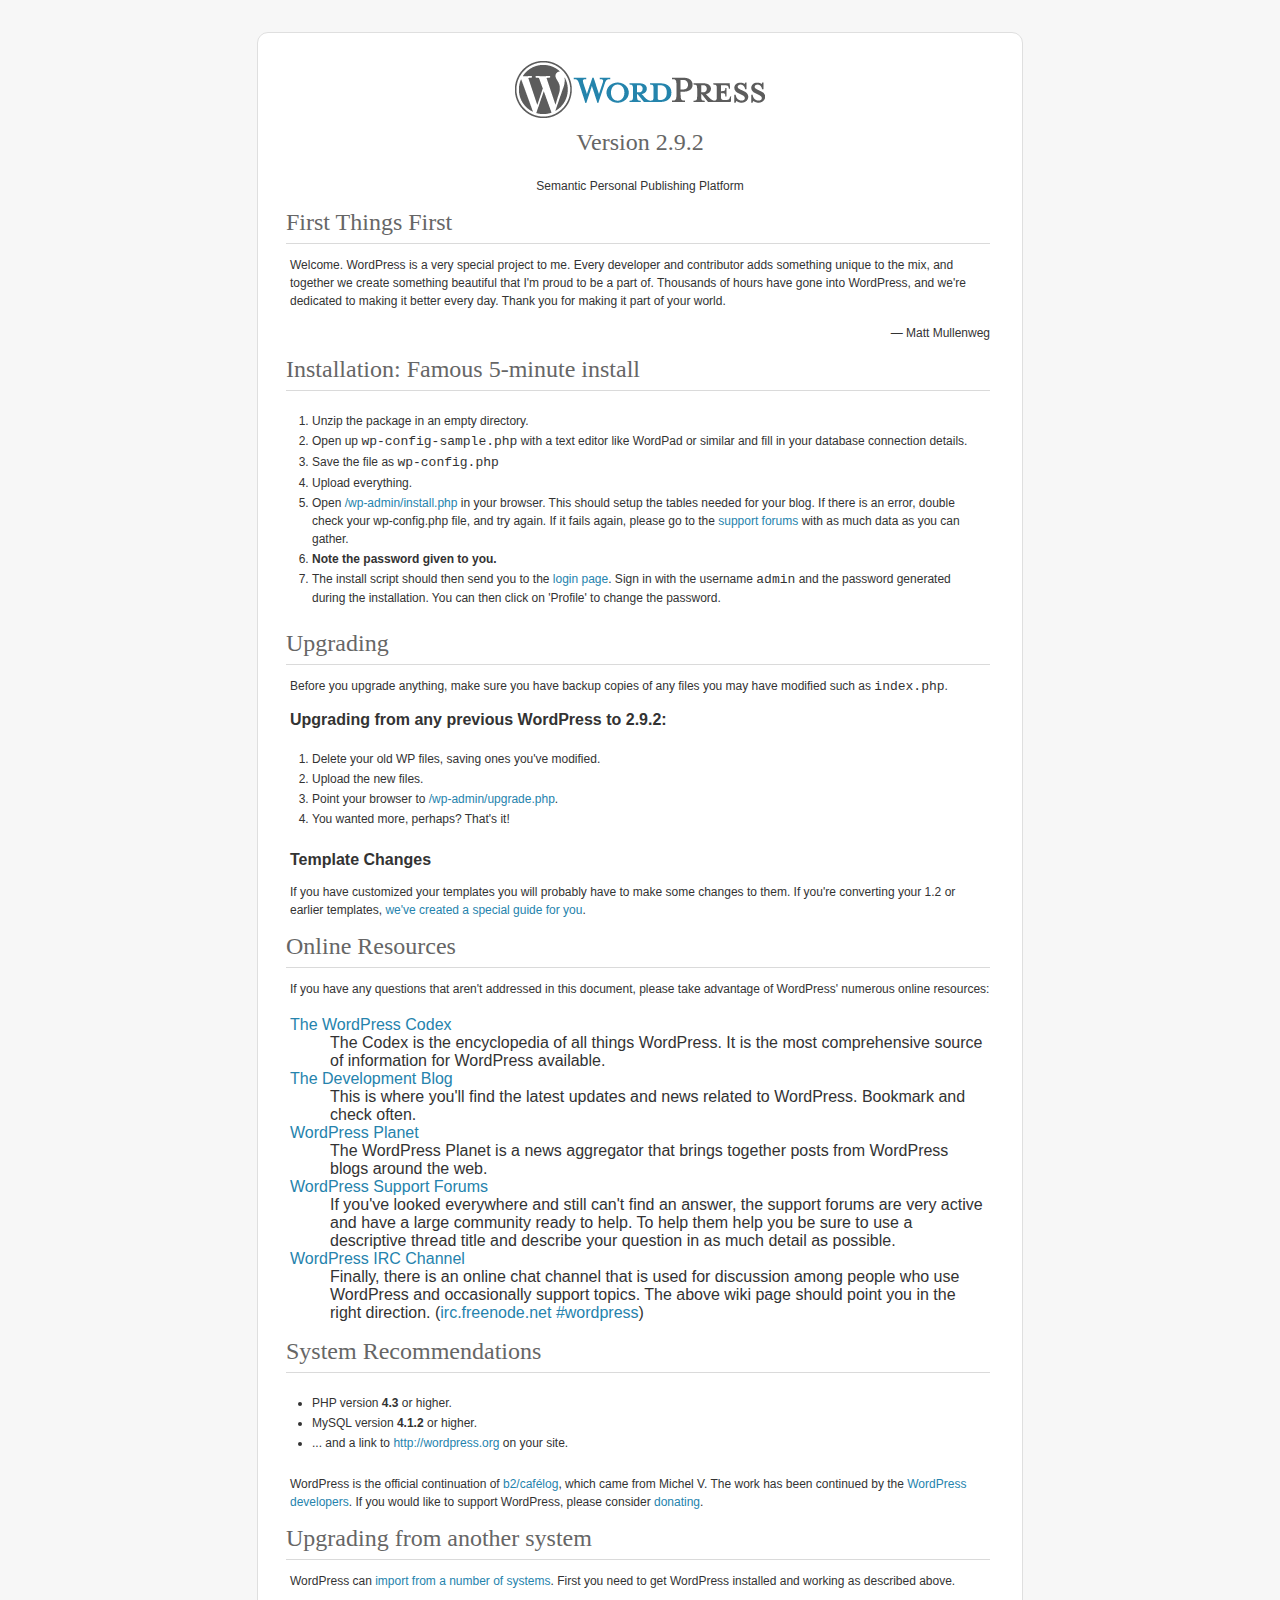
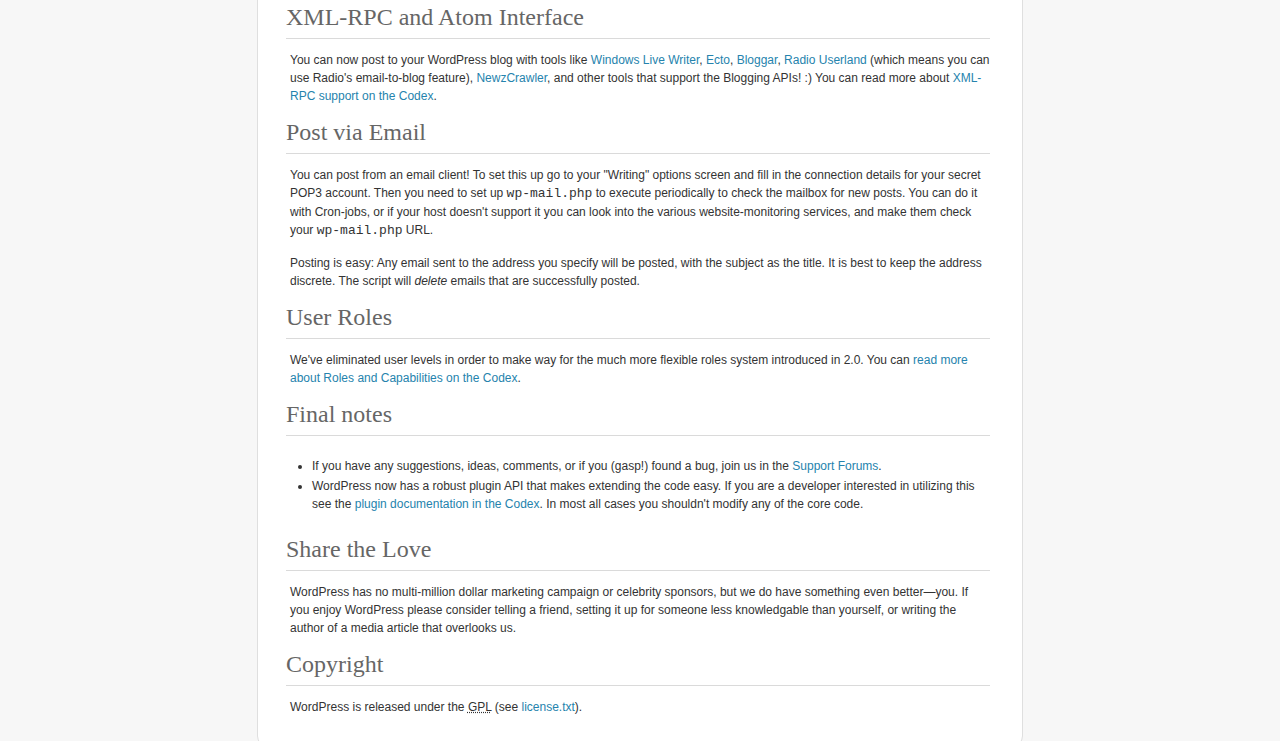
<file: tacchi4/readme.html>
<!DOCTYPE html PUBLIC "-//W3C//DTD XHTML 1.0 Strict//EN" "http://www.w3.org/TR/xhtml1/DTD/xhtml1-strict.dtd">
<html xmlns="http://www.w3.org/1999/xhtml">
<head>
	<meta http-equiv="Content-Type" content="text/html; charset=utf-8" />
	<title>WordPress &rsaquo; ReadMe</title>
	<link rel="stylesheet" href="wp-admin/css/install.css" type="text/css" />
</head>
<body>
<h1 id="logo" style="text-align: center">
	<img alt="WordPress" src="wp-admin/images/wordpress-logo.png" />
	<br /> Version 2.9.2
</h1>
<p style="text-align: center">Semantic Personal Publishing Platform</p>

<h1>First Things First</h1>
<p>Welcome. WordPress is a very special project to me. Every developer and contributor adds something unique to the mix, and together we create something beautiful that I'm proud to be a part of. Thousands of hours have gone into WordPress, and we're dedicated to making it better every day. Thank you for making it part of your world.</p>
<p style="text-align: right;">&#8212; Matt Mullenweg</p>

<h1>Installation: Famous 5-minute install</h1>
<ol>
	<li>Unzip the package in an empty directory.</li>
	<li>Open up <code>wp-config-sample.php</code> with a text editor like WordPad or similar and fill in your database connection details.</li>
	<li>Save the file as <code>wp-config.php</code></li>
	<li>Upload everything.</li>
	<li>Open <span class="file"><a href="wp-admin/install.php">/wp-admin/install.php</a></span> in your browser. This should setup the tables needed for your blog. If there is an error, double check your <span class="file">wp-config.php</span> file, and try again. If it fails again, please go to the <a href="http://wordpress.org/support/">support forums</a> with as much data as you can gather.</li>
	<li><strong>Note the password given to you.</strong></li>
	<li> The install script should then send you to the <a href="wp-login.php">login page</a>. Sign in with the username <code>admin</code> and the password generated during the installation. You can then click on 'Profile' to change the password.</li>
</ol>

<h1>Upgrading</h1>
<p>Before you upgrade anything, make sure you have backup copies of any files you may have modified such as <code>index.php</code>.</p>
<h2>Upgrading from any previous WordPress to 2.9.2:</h2>
<ol>
	<li>Delete your old WP files, saving ones you've modified.</li>
	<li>Upload the new files.</li>
	<li>Point your browser to <span class="file"><a href="wp-admin/upgrade.php">/wp-admin/upgrade.php</a>.</span></li>
	<li>You wanted more, perhaps? That's it!</li>
</ol>
<h2>Template Changes</h2>
<p>If you have customized your templates you will probably have to make some changes to them. If you're converting your 1.2 or earlier templates, <a href="http://codex.wordpress.org/Upgrade_1.2_to_1.5">we've created a special guide for you</a>. </p>

<h1>Online Resources</h1>
<p>If you have any questions that aren't addressed in this document, please take advantage of WordPress' numerous online resources:</p>
<dl>
	<dt><a href="http://codex.wordpress.org/">The WordPress Codex </a></dt>
		<dd>The Codex is the encyclopedia of all things WordPress. It is the most comprehensive source of information for WordPress available.</dd>
	<dt><a href="http://wordpress.org/development/">The Development Blog</a></dt>
		<dd>This is where you'll find the latest updates and news related to WordPress. Bookmark and check often.</dd>
	<dt><a href="http://planet.wordpress.org/">WordPress Planet </a></dt>
		<dd>The WordPress Planet is a news aggregator that brings together posts from WordPress blogs around the web.</dd>
	<dt><a href="http://wordpress.org/support/">WordPress Support Forums</a></dt>
		<dd>If you've looked everywhere and still can't find an answer, the support forums are very active and have a large community ready to help. To help them help you be sure to use a descriptive thread title and describe your question in as much detail as possible.</dd>
	<dt><a href="http://codex.wordpress.org/IRC">WordPress IRC Channel</a></dt>
		<dd>Finally, there is an online chat channel that is used for discussion among people who use WordPress and occasionally support topics. The above wiki page should point you in the right direction. (<a href="irc://irc.freenode.net/wordpress">irc.freenode.net #wordpress</a>)</dd>
</dl>

<h1>System Recommendations</h1>
<ul>
	<li>PHP version <strong>4.3</strong> or higher.</li>
	<li>MySQL version <strong>4.1.2</strong> or higher.</li>
	<li>... and a link to <a href="http://wordpress.org/">http://wordpress.org</a> on your site.</li>
</ul>
<p>WordPress is the official continuation of <a href="http://cafelog.com/">b2/caf&eacute;log</a>, which came from Michel V. The work has been continued by the <a href="http://wordpress.org/about/">WordPress developers</a>. If you would like to support WordPress, please consider <a href="http://wordpress.org/donate/">donating</a>.</p>

<h1>Upgrading from another system</h1>
<p>WordPress can <a href="http://codex.wordpress.org/Importing_Content">import from a number of systems</a>. First you need to get WordPress installed and working as described above.</p>

<h1>XML-RPC and Atom Interface</h1>
<p>You can now post to your WordPress blog with tools like <a href="http://windowslivewriter.spaces.live.com/">Windows Live Writer</a>, <a href="http://ecto.kung-foo.tv/">Ecto</a>, <a href="http://bloggar.com/">Bloggar</a>, <a href="http://radio.userland.com">Radio Userland</a> (which means you can use Radio's email-to-blog feature), <a href="http://www.newzcrawler.com/">NewzCrawler</a>, and other tools that support the Blogging APIs! :) You can read more about <a href="http://codex.wordpress.org/XML-RPC_Support">XML-RPC support on the Codex</a>.</p>

<h1>Post via Email</h1>
<p>You can post from an email client! To set this up go to your &quot;Writing&quot; options screen and fill in the connection details for your secret POP3 account. Then you need to set up <code>wp-mail.php</code> to execute periodically to check the mailbox for new posts. You can do it with Cron-jobs, or if your host doesn't support it you can look into the various website-monitoring services, and make them check your <code>wp-mail.php</code> URL.</p>
<p>Posting is easy: Any email sent to the address you specify will be posted, with the subject as the title. It is best to keep the address discrete. The script will <em>delete</em> emails that are successfully posted.</p>

<h1>User Roles</h1>
<p>We've eliminated user levels in order to make way for the much more flexible roles system introduced in 2.0. You can <a href="http://codex.wordpress.org/Roles_and_Capabilities">read more about Roles and Capabilities on the Codex</a>.</p>

<h1> Final notes</h1>
<ul>
	<li>If you have any suggestions, ideas, comments, or if you (gasp!) found a bug, join us in the <a href="http://wordpress.org/support/">Support Forums</a>.</li>
	<li>WordPress now has a robust plugin API that makes extending the code easy. If you are a developer interested in utilizing this see the <a href="http://codex.wordpress.org/Plugin_API">plugin documentation in the Codex</a>. In most all cases you shouldn't modify any of the core code.</li>
</ul>

<h1>Share the Love</h1>
<p>WordPress has no multi-million dollar marketing campaign or celebrity sponsors, but we do have something even better&#8212;you. If you enjoy WordPress please consider telling a friend, setting it up for someone less knowledgable than yourself, or writing the author of a media article that overlooks us.</p>

<h1>Copyright</h1>
<p>WordPress is released under the <abbr title="GNU Public License">GPL</abbr> (see <a href="license.txt">license.txt</a>).</p>

</body>
</html>
</file>
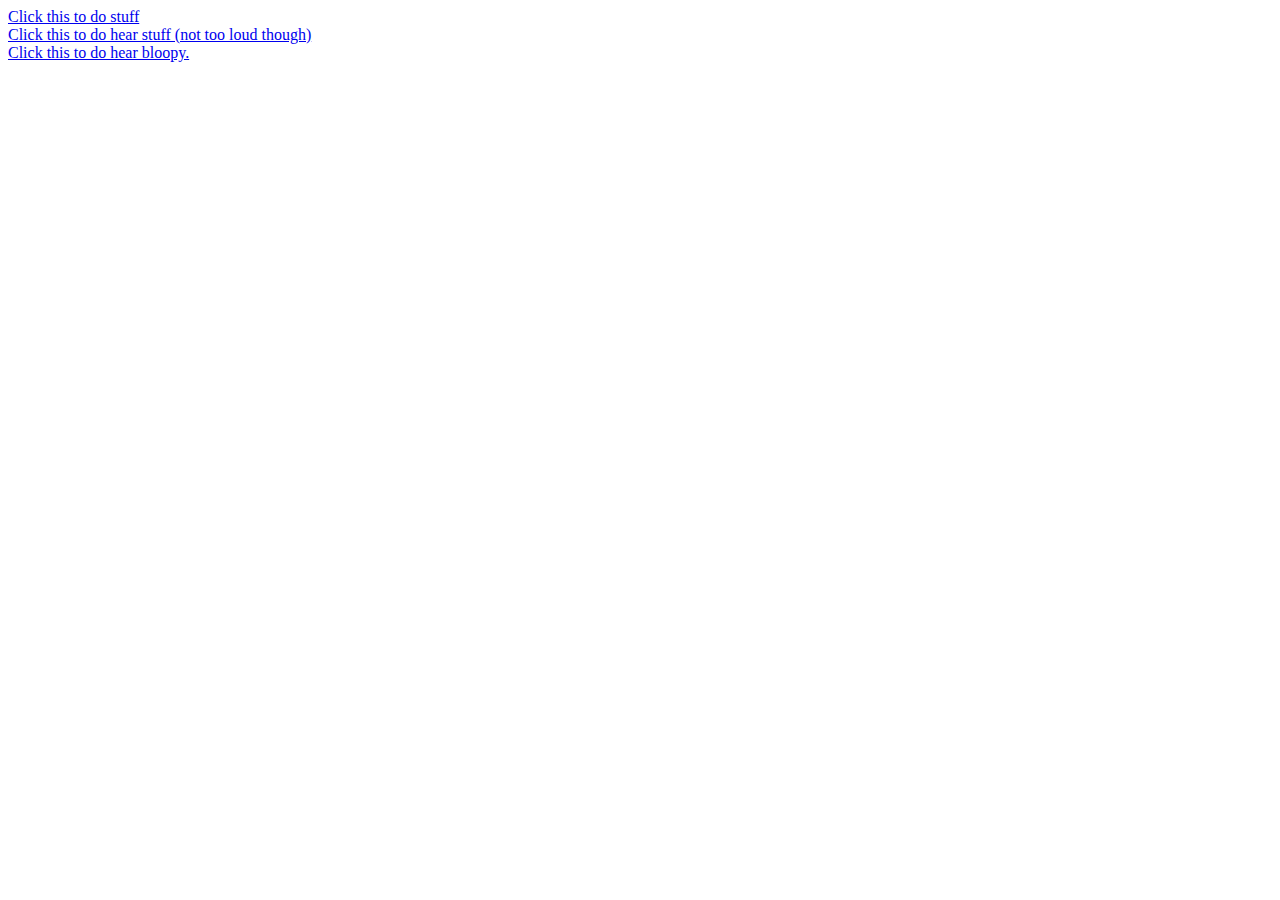
<file: tutorials/audiolet/audiolet.html>
<!doctype html>
<html>
	<head>
		<script src="Audiolet.js"></script>

<!--

Audiolet - sort of simple javascript audio.

grab it. 
	https://github.com/oampo/Audiolet/blob/master/src/audiolet/Audiolet.js
	Download Audiolet.js, and put it somewhere nice. (over Raw you can select "Save link as")
	
Sooo.... let's make a hello world.

HTML time.

-->
		<script>
			var audiolet;
			window.onload = function() {
				
				
			}

		</script>


	</head>
	<body>
		<a href="javascript:run()">Click this to do stuff</a>
		<script>
			function run() {
				alert("Hi.");
			}

			/**
			so run this page, and click the first link.
			WOOOOOOOOOOOOOOOO!!!!
			except.... popups aren't noise. but are you with me so far?
			**/
		</script>
		<br>
		<a href="javascript:run2()">Click this to do hear stuff (not too loud though)</a>
		<script>

			/** So click the link above. **/

			function run2() {
				var audiolet = new Audiolet();
				var sine = new Sine(audiolet, 440);
				sine.connect(audiolet.output);	
			}

			/**
			Do it. click the button. ISN'T IT AWESOME?!
			ok. now refresh the page before you go crazy.
			**/

		</script>
		<br>
		<a href="javascript:run3()">Click this to do hear bloopy.</a>
		<script>

			/** So click the link above. **/

			function run3() {
				this.audiolet = new Audiolet();

				//create
				this.sine = new Square(audiolet, 440);
				this.modulator = new Saw(this.audiolet, 0.9);
				this.modulatorMulAdd = new MulAdd(this.audiolet, 200, 440);
				this.filter = new LowPassFilter(this.audiolet, 2000);

				//connect
				this.modulator.connect(this.modulatorMulAdd); //0-1  440-640
				this.modulatorMulAdd.connect(this.sine);
				this.sine.connect(this.filter);
				this.filter.connect(this.audiolet.output);
			}

			/**
				OK. OK. If I lost you, sorry. I basically did everything new in this. right now.
				so first thing first:
				THE MAGICAL 'this'. almost wherever you are, it refers to the object you're in. it's magic, for all intents and purposes.
				Remember in PD, how we attached objects to eachother? Oh hai, we're doing that here.

					this.modulator = new Saw(this.audiolet, 0.9);
				So here, we make a modulator to affet the pitch of the sine wave. it's frequency is slow, 0.9 hertz, and it's a saw waveform.

					this.modulatorMulAdd = new MulAdd(this.audiolet, 200, 440);
				And here, we make a way to tranform the [0-1] of the sawtooth wave into 440 + [0-1]*200

					this.modulator.connect(this.modulatorMulAdd);
					this.modulatorMulAdd.connect(this.sine);
					this.sine.connect(this.audiolet.output);
				This is the important part. now we connect everything together.
				just like in PureData, we connect the OUTLET of a specific object to the INPUT of another object.
				and obviously, at the end, we connect it to the output. tadaaaaaaaaaaa.
			**/



			/**
				Livecode from here. pray it goes well.
			**/
		</script>

		
	</body>
</html>
</file>
<file: css/style.css>
body {
font-family: Verdana, Tahoma, Arial, Helvetica, "Bitstream Vera Sans", sans-serif;

background: #E9F3FD;
}
    #page {
        width:740px;
        background: #fff;
        margin-left:auto;
        margin-right:auto;
        padding-left:20px;
        padding-right:20px;
        border-left: 1px solid #A9C9F0;
        border-right: 1px solid #A9C9F0;

    }
    #header {
        width:700px;
        height: 200px;
        border-bottom: 1px solid black;
    }
    #header img {
        display: block;
        margin-left: auto;
        margin-right: auto;
    }

    .block {
        border-bottom: 1px solid #888;
        padding-bottom:10px;
        margin: 10px;
    }
    .topblock {
        border-bottom: 1px solid black;
        padding: 10px;
    }
    h2 {
    }

    img.headerimage{
        display: block;
        margin-left: auto;
        margin-right: auto;
        background: #ccc;
        padding: 10px;
        margin: 20px;
        max-width: 640px;
    }
    img.blockimage{
        display: block;
        margin-left: auto;
        margin-right: auto;
        background: #ddd;
        padding: 5px;
        margin: 10px;
    }

    a {
        color:#006781;
        text-decoration:none;
    }
    a:hover {
        color:#05ABE5;
        text-decoration:underline;
    }
</file>
<file: cosmos/stylesheet.css>
/* Generated by Font Squirrel (http://www.fontsquirrel.com) on March 8, 2013 */



@font-face {
    font-family: 'saturn_vregular';
    src: url('saturnv-webfont.eot');
    src: url('saturnv-webfont.eot?#iefix') format('embedded-opentype'),
         url('saturnv-webfont.woff') format('woff'),
         url('saturnv-webfont.ttf') format('truetype'),
         url('saturnv-webfont.svg#saturn_vregular') format('svg');
    font-weight: normal;
    font-style: normal;

}
</file>
<file: tacchi4/wp-admin/css/install.css>
html{background:#f7f7f7;}body{background:#fff;color:#333;font-family:"Lucida Grande",Verdana,Arial,"Bitstream Vera Sans",sans-serif;margin:2em auto 0 auto;width:700px;padding:1em 2em;-moz-border-radius:11px;-khtml-border-radius:11px;-webkit-border-radius:11px;border-radius:11px;border:1px solid #dfdfdf;}a{color:#2583ad;text-decoration:none;}a:hover{color:#d54e21;}h1{border-bottom:1px solid #dadada;clear:both;color:#666;font:24px Georgia,"Times New Roman",Times,serif;margin:5px 0 0 -4px;padding:0;padding-bottom:7px;}h2{font-size:16px;}p,li{padding-bottom:2px;font-size:12px;line-height:18px;}code{font-size:13px;}ul,ol{padding:5px 5px 5px 22px;}#logo{margin:6px 0 14px 0;border-bottom:none;}.step{margin:20px 0 15px;}.step,th{text-align:left;padding:0;}.submit input,.button,.button-secondary{font-family:"Lucida Grande",Verdana,Arial,"Bitstream Vera Sans",sans-serif;text-decoration:none;font-size:14px!important;line-height:16px;padding:6px 12px;cursor:pointer;border:1px solid #bbb;color:#464646;-moz-border-radius:15px;-khtml-border-radius:15px;-webkit-border-radius:15px;border-radius:15px;-moz-box-sizing:content-box;-webkit-box-sizing:content-box;-khtml-box-sizing:content-box;box-sizing:content-box;}.button:hover,.button-secondary:hover,.submit input:hover{color:#000;border-color:#666;}.button,.submit input,.button-secondary{background:#f2f2f2 url(../images/white-grad.png) repeat-x scroll left top;}.button:active,.submit input:active,.button-secondary:active{background:#eee url(../images/white-grad-active.png) repeat-x scroll left top;}.form-table{border-collapse:collapse;margin-top:1em;width:100%;}.form-table td{margin-bottom:9px;padding:10px;border-bottom:8px solid #fff;font-size:12px;}.form-table th{font-size:13px;text-align:left;padding:16px 10px 10px 10px;border-bottom:8px solid #fff;width:110px;vertical-align:top;}.form-table tr{background:#f3f3f3;}.form-table code{line-height:18px;font-size:18px;}.form-table p{margin:4px 0 0 0;font-size:11px;}.form-table input{line-height:20px;font-size:15px;padding:2px;}#error-page{margin-top:50px;}#error-page p{font-size:12px;line-height:18px;margin:25px 0 20px;}#error-page code{font-family:Consolas,Monaco,Courier,monospace;}
</file>
<file: cosmos/specimen_files/specimen_stylesheet.css>
@import url('grid_12-825-55-15.css');

/*  
	CSS Reset by Eric Meyer - Released under Public Domain
    http://meyerweb.com/eric/tools/css/reset/
*/
html, body, div, span, applet, object, iframe,
h1, h2, h3, h4, h5, h6, p, blockquote, pre,
a, abbr, acronym, address, big, cite, code,
del, dfn, em, font, img, ins, kbd, q, s, samp,
small, strike, strong, sub, sup, tt, var,
b, u, i, center, dl, dt, dd, ol, ul, li,
fieldset, form, label, legend, table, 
caption, tbody, tfoot, thead, tr, th, td 
                  {margin: 0;padding: 0;border: 0;outline: 0;
                  font-size: 100%;vertical-align: baseline;
                  background: transparent;}
body              {line-height: 1;}
ol, ul            {list-style: none;}
blockquote, q     {quotes: none;}
blockquote:before, blockquote:after,
q:before, q:after {content: '';	content: none;}
:focus            {outline: 0;}
ins               {text-decoration: none;}
del               {text-decoration: line-through;}
table             {border-collapse: collapse;border-spacing: 0;}




body {
	color: #000;
	background-color: #dcdcdc;
}

a {
	text-decoration: none;
	color: #1883ba;
}

h1{
	font-size: 32px;
	font-weight: normal;
	font-style: normal;
	margin-bottom: 18px;
}

h2{
	font-size: 18px;
}

#container {
	width: 865px;
	margin: 0px auto;
}


#header {
	padding: 20px;
	font-size: 36px;
	background-color: #000;
	color: #fff;
}

#header span {
	color: #666;
}
#main_content {
	background-color: #fff;
	padding: 60px 20px 20px;
}


#footer p {
	margin: 0;
	padding-top: 10px;
	padding-bottom: 50px;
	color: #333;
	font: 10px Arial, sans-serif;
}

.tabs {
	width: 100%;
	height: 31px;
	background-color: #444;
}
.tabs li {
	float:  left;
	margin: 0;
	overflow: hidden;
	background-color: #444;
}
.tabs li a {
	display: block;
	color: #fff;
	text-decoration: none;
	font: bold 11px/11px 'Arial';
	text-transform: uppercase;
	padding: 10px 15px;
	border-right: 1px solid #fff;
}

.tabs li a:hover {
		background-color: #00b3ff;

}

.tabs li.active a {
	color:  #000;
	background-color: #fff;
}



div.huge {
	
	font-size: 300px;
	line-height: 1em;
	padding: 0;
	letter-spacing: -.02em;
	overflow: hidden;
}
div.glyph_range {
	font-size: 72px;
	line-height: 1.1em;
}

.size10{ font-size: 10px; }
.size11{ font-size: 11px; }
.size12{ font-size: 12px; }
.size13{ font-size: 13px; }
.size14{ font-size: 14px; }
.size16{ font-size: 16px; }
.size18{ font-size: 18px; }
.size20{ font-size: 20px; }
.size24{ font-size: 24px; }
.size30{ font-size: 30px; }
.size36{ font-size: 36px; }
.size48{ font-size: 48px; }
.size60{ font-size: 60px; }
.size72{ font-size: 72px; }
.size90{ font-size: 90px; }


.psample_row1 {	height: 120px;}
.psample_row1 {	height: 120px;}
.psample_row2 {	height: 160px;}
.psample_row3 {	height: 160px;}
.psample_row4 {	height: 160px;}

.psample {
	overflow: hidden;
	position: relative;
}
.psample p {
	line-height: 1.3em;
	display: block;
	overflow: hidden;
	margin: 0;
}

.psample span {
	margin-right: .5em;
}

.white_blend {
	width: 100%;
	height: 61px;
	background-image: url([data-uri]);
	position: absolute;
	bottom: 0;
}
.black_blend {
	width: 100%;
	height: 61px;
	background-image: url([data-uri]);
	position: absolute;
	bottom: 0;
}
.fullreverse {
	background:  #000 !important;
	color:  #fff !important;
	margin-left: -20px;
	padding-left: 20px;
	margin-right: -20px;
	padding-right: 20px;
	padding: 20px;
	margin-bottom:0;
}


.sample_table td {
	padding-top: 3px;
	padding-bottom:5px;
	padding-left: 5px;
	vertical-align: middle;
	line-height: 1.2em;
}

.sample_table td:first-child {
	background-color: #eee;
	text-align: right;
	padding-right: 5px;
	padding-left: 0;
	padding: 5px;
	font: 11px/12px "Courier New", Courier, mono;
}

code {
	white-space: pre;
	background-color: #eee;
	display: block;
	padding: 10px;
	margin-bottom: 18px;
	overflow: auto;
}


.bottom,.last 	{margin-bottom:0 !important; padding-bottom:0 !important;}

.box  { 
  padding: 18px; 
  margin-bottom: 18px; 
  background: #eee; 
}

.reverse,.reversed { background:  #000 !important;color:  #fff !important; border: none !important;}

#bodycomparison {
	position: relative;
	overflow: hidden;
	font-size: 72px;
	height: 90px;
	white-space: nowrap;
}

#bodycomparison div{
	font-size: 72px;
	line-height: 90px;
	display: inline;
	margin: 0 15px 0 0;
	padding: 0;
}

#bodycomparison div span{
	font: 10px Arial;
	position: absolute;
	left: 0;
}
#xheight {
	float: none;
	position: absolute;
	color: #d9f3ff;
	font-size: 72px;
	line-height: 90px;
}

.fontbody {
 position: relative;
}
.arialbody{
	font-family: Arial;
	position: relative;
}
.verdanabody{
	font-family: Verdana;
	position: relative;
}
.georgiabody{
	font-family: Georgia;
	position: relative;
}

/* @group Layout page
 */

#layout h1 {
	font-size: 36px;
	line-height: 42px;
	font-weight: normal;
	font-style: normal;
}

#layout h2 {
	font-size: 24px;
	line-height: 23px;
	font-weight: normal;
	font-style: normal;
}

#layout h3 {
	font-size: 22px;
	line-height: 1.4em;
	margin-top: 1em;
	font-weight: normal;
	font-style: normal;
}


#layout p.byline {
	font-size: 12px;
	margin-top: 18px;
	line-height: 12px;
	margin-bottom: 0;
}
#layout p {
	font-size: 14px;
	line-height: 21px;
	margin-bottom: .5em;
}

#layout p.large{
	font-size: 18px;
	line-height: 26px;
}

#layout .sidebar p{
	font-size: 12px;
	line-height: 1.4em;
}

#layout p.caption {
	font-size: 10px;
	margin-top: -16px;
	margin-bottom: 18px;
}

/* @end */

/* @group Glyphs */

#glyph_chart div{
	background-color: #d9f3ff;
	color: black;
	float: left;
	font-size: 36px;
	height: 1.2em;
	line-height: 1.2em;
	margin-bottom: 1px;
	margin-right: 1px;
	text-align: center;
	width: 1.2em;
	position: relative;
	padding: .6em .2em .2em;
}

#glyph_chart div p {
	position: absolute;
	left: 0;
	top: 0;
	display: block;
	text-align: center;
	font: bold 9px Arial, sans-serif;
	background-color: #3a768f;
	width: 100%;
	color: #fff;
	padding: 2px 0;
}


#glyphs h1 {
	font-family: Arial, sans-serif;
}
/* @end */

/* @group Installing */

#installing {
	font: 13px Arial, sans-serif;
}

#installing p,
#glyphs p{
	line-height: 1.2em;
	margin-bottom: 18px;
	font: 13px Arial, sans-serif;
}



#installing h3{
	font-size: 15px;
	margin-top: 18px;
}

/* @end */

#rendering h1 {
	font-family: Arial, sans-serif;
}
.render_table td {
	font: 11px "Courier New", Courier, mono;
	vertical-align: middle;
}
</file>
